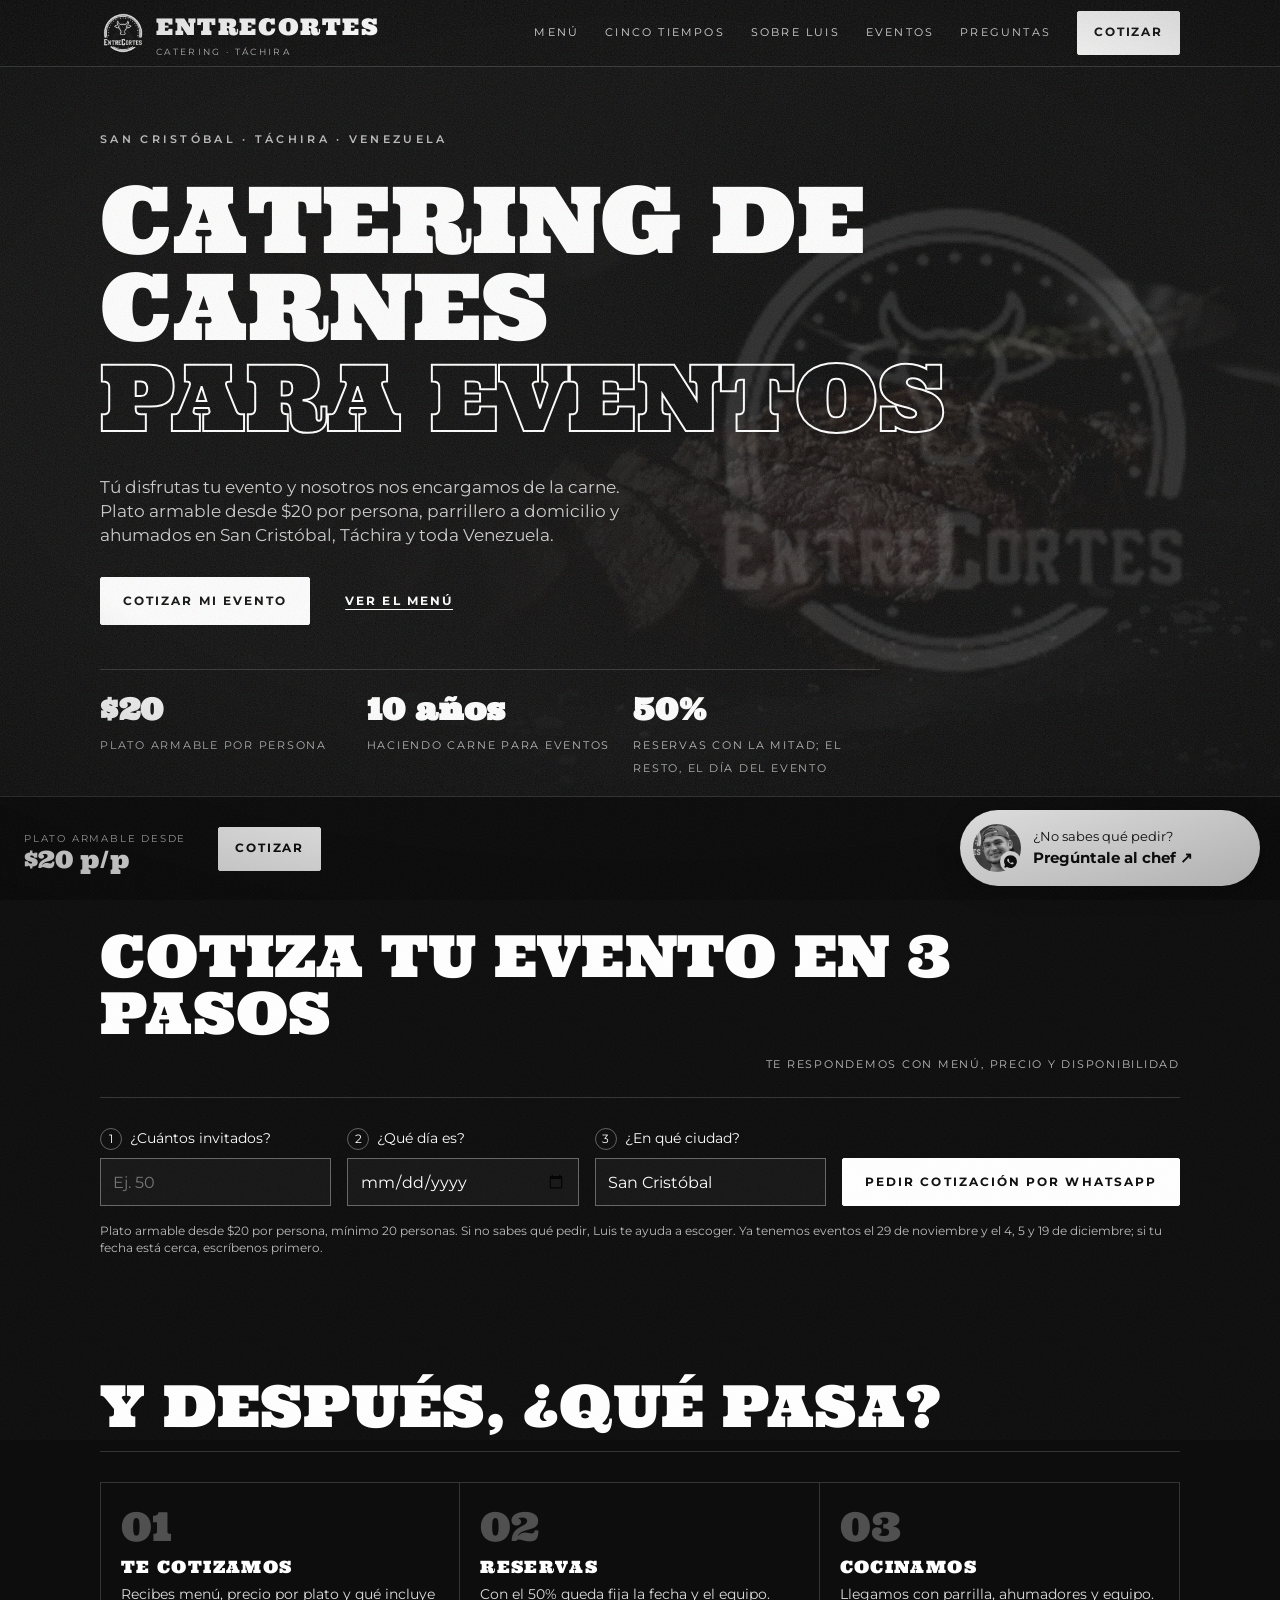
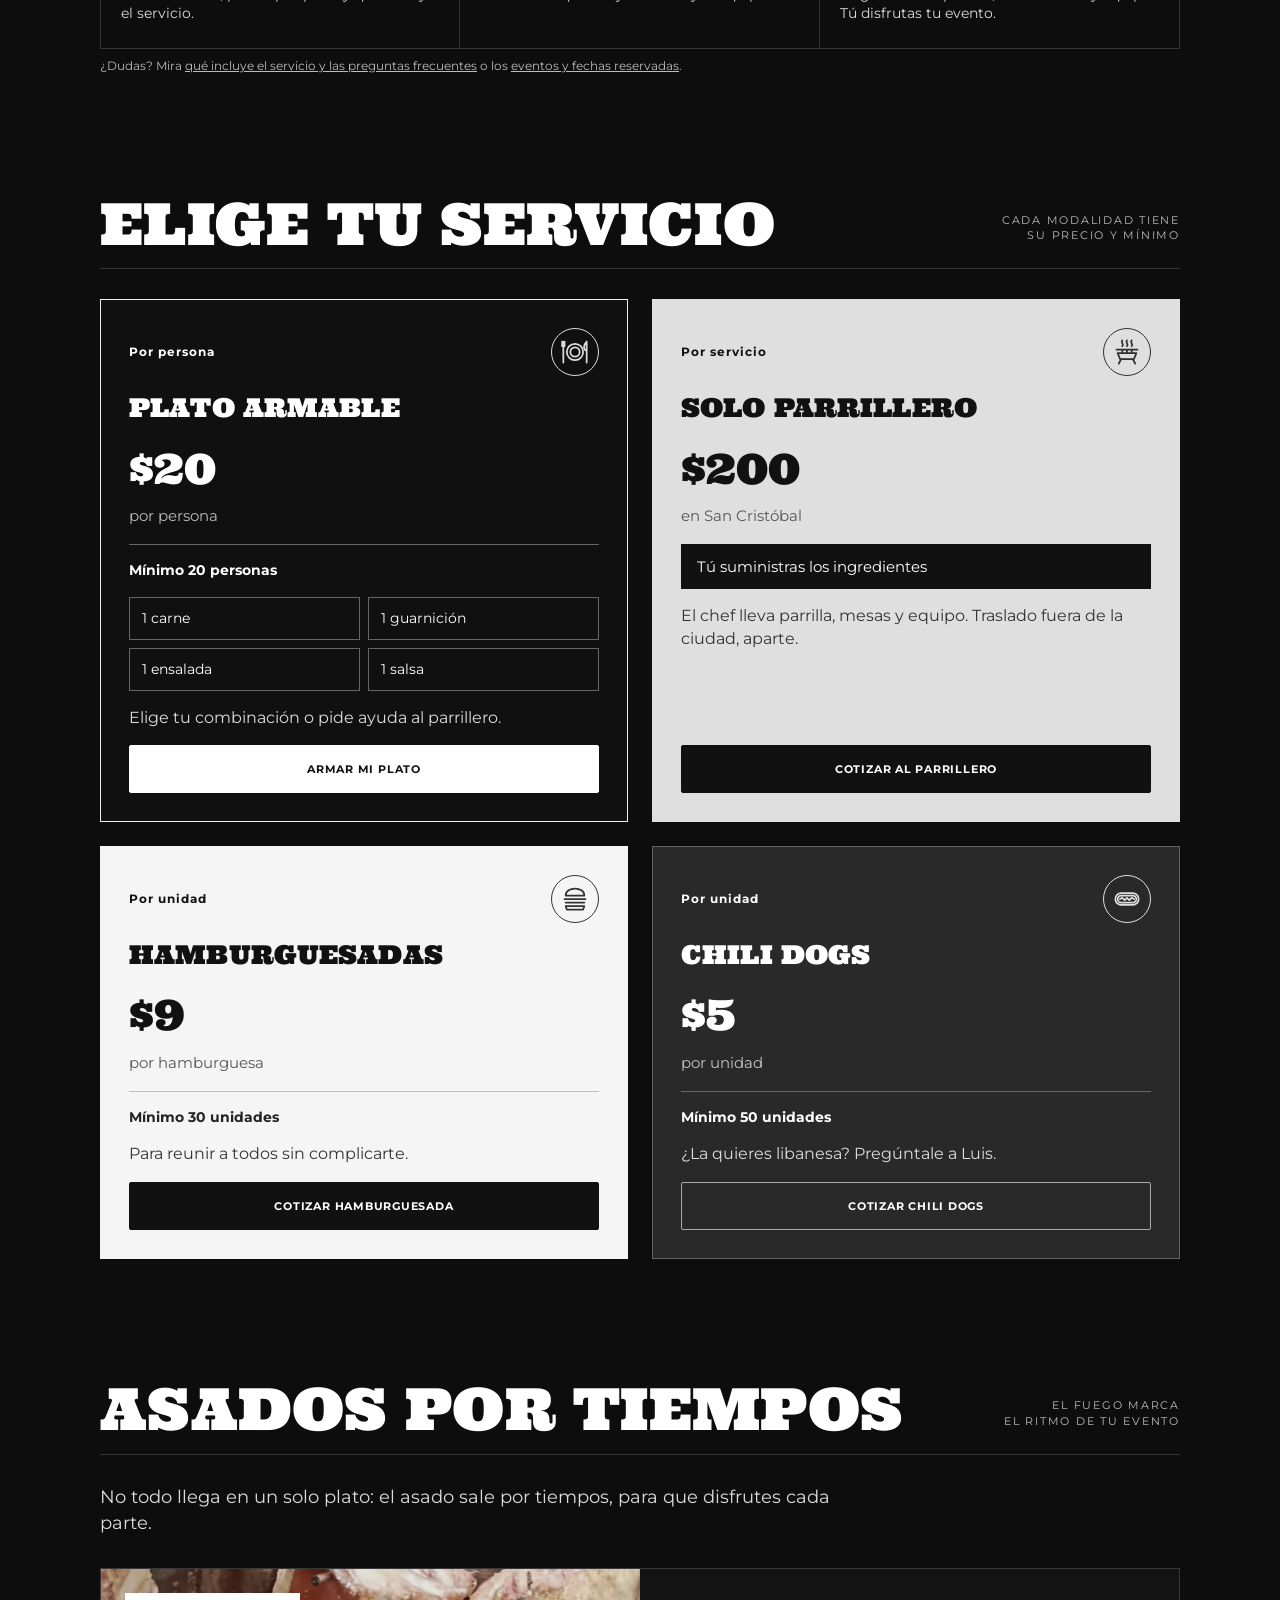
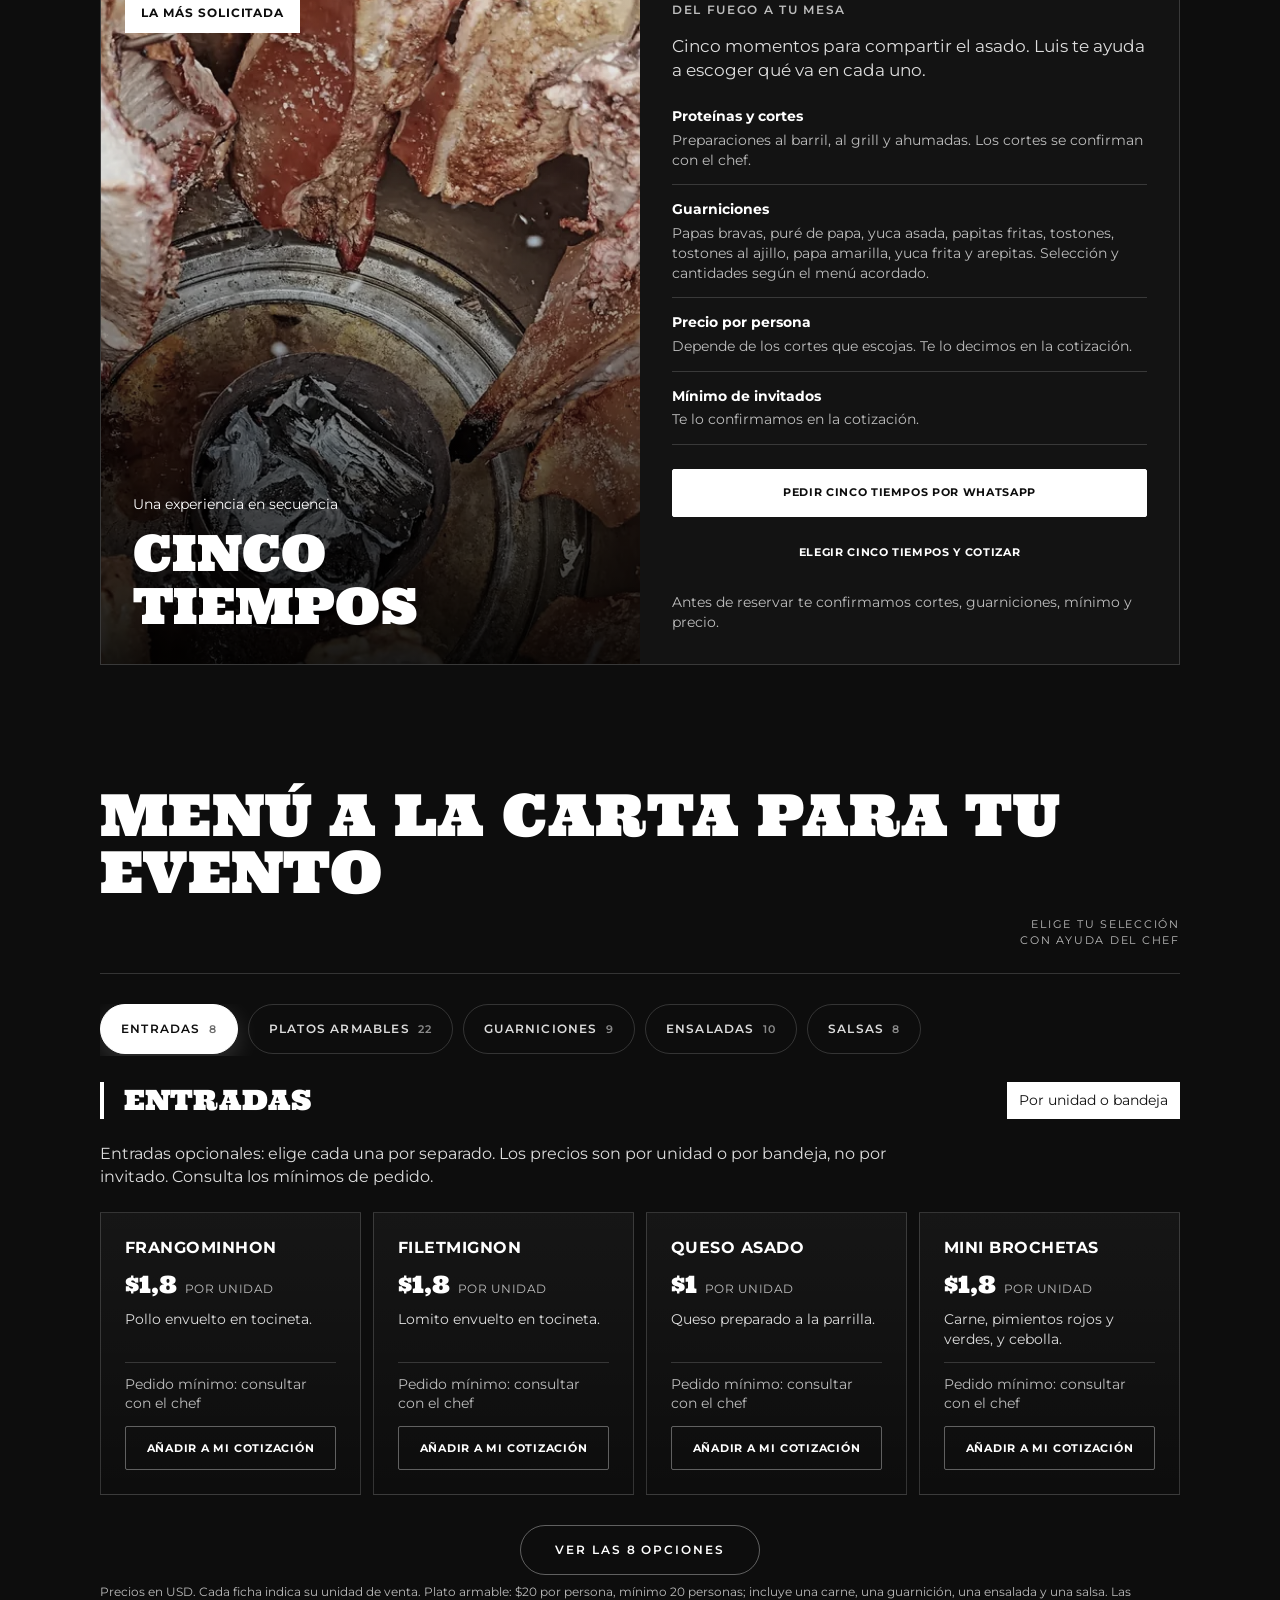
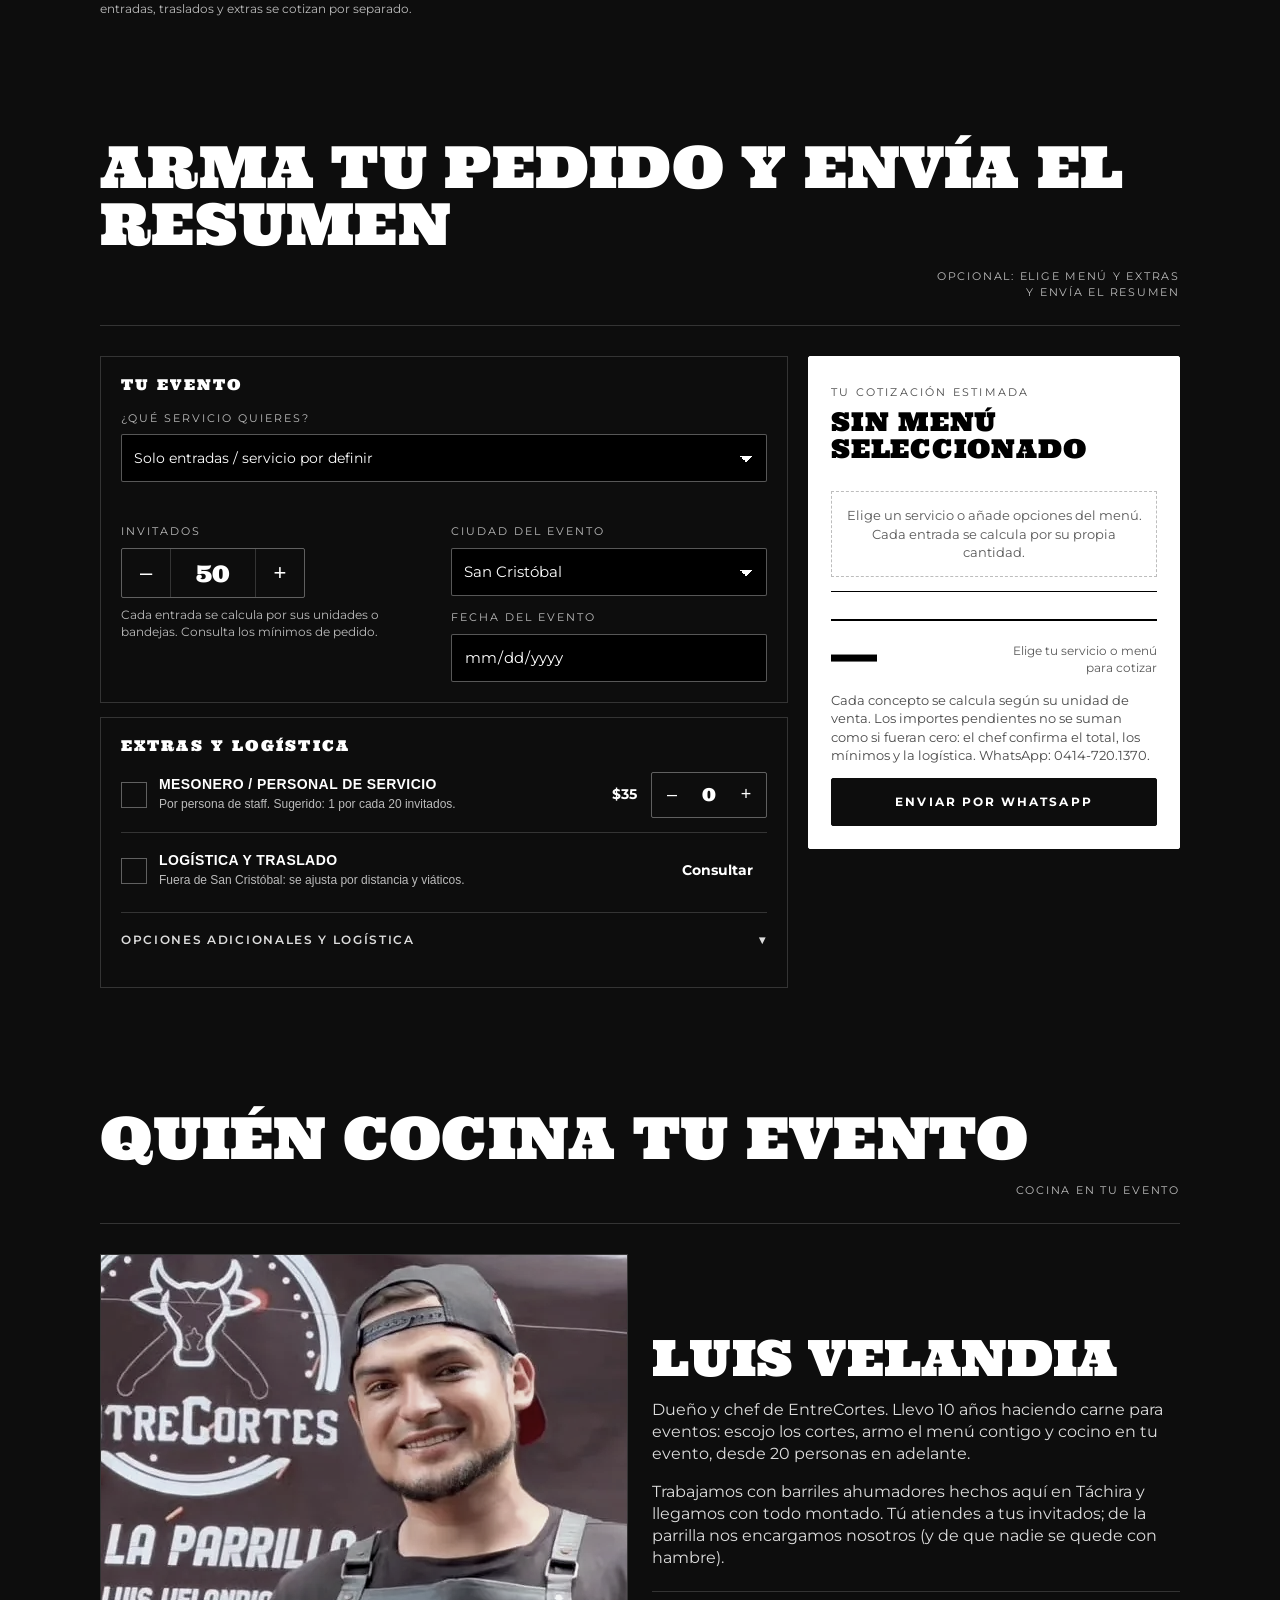
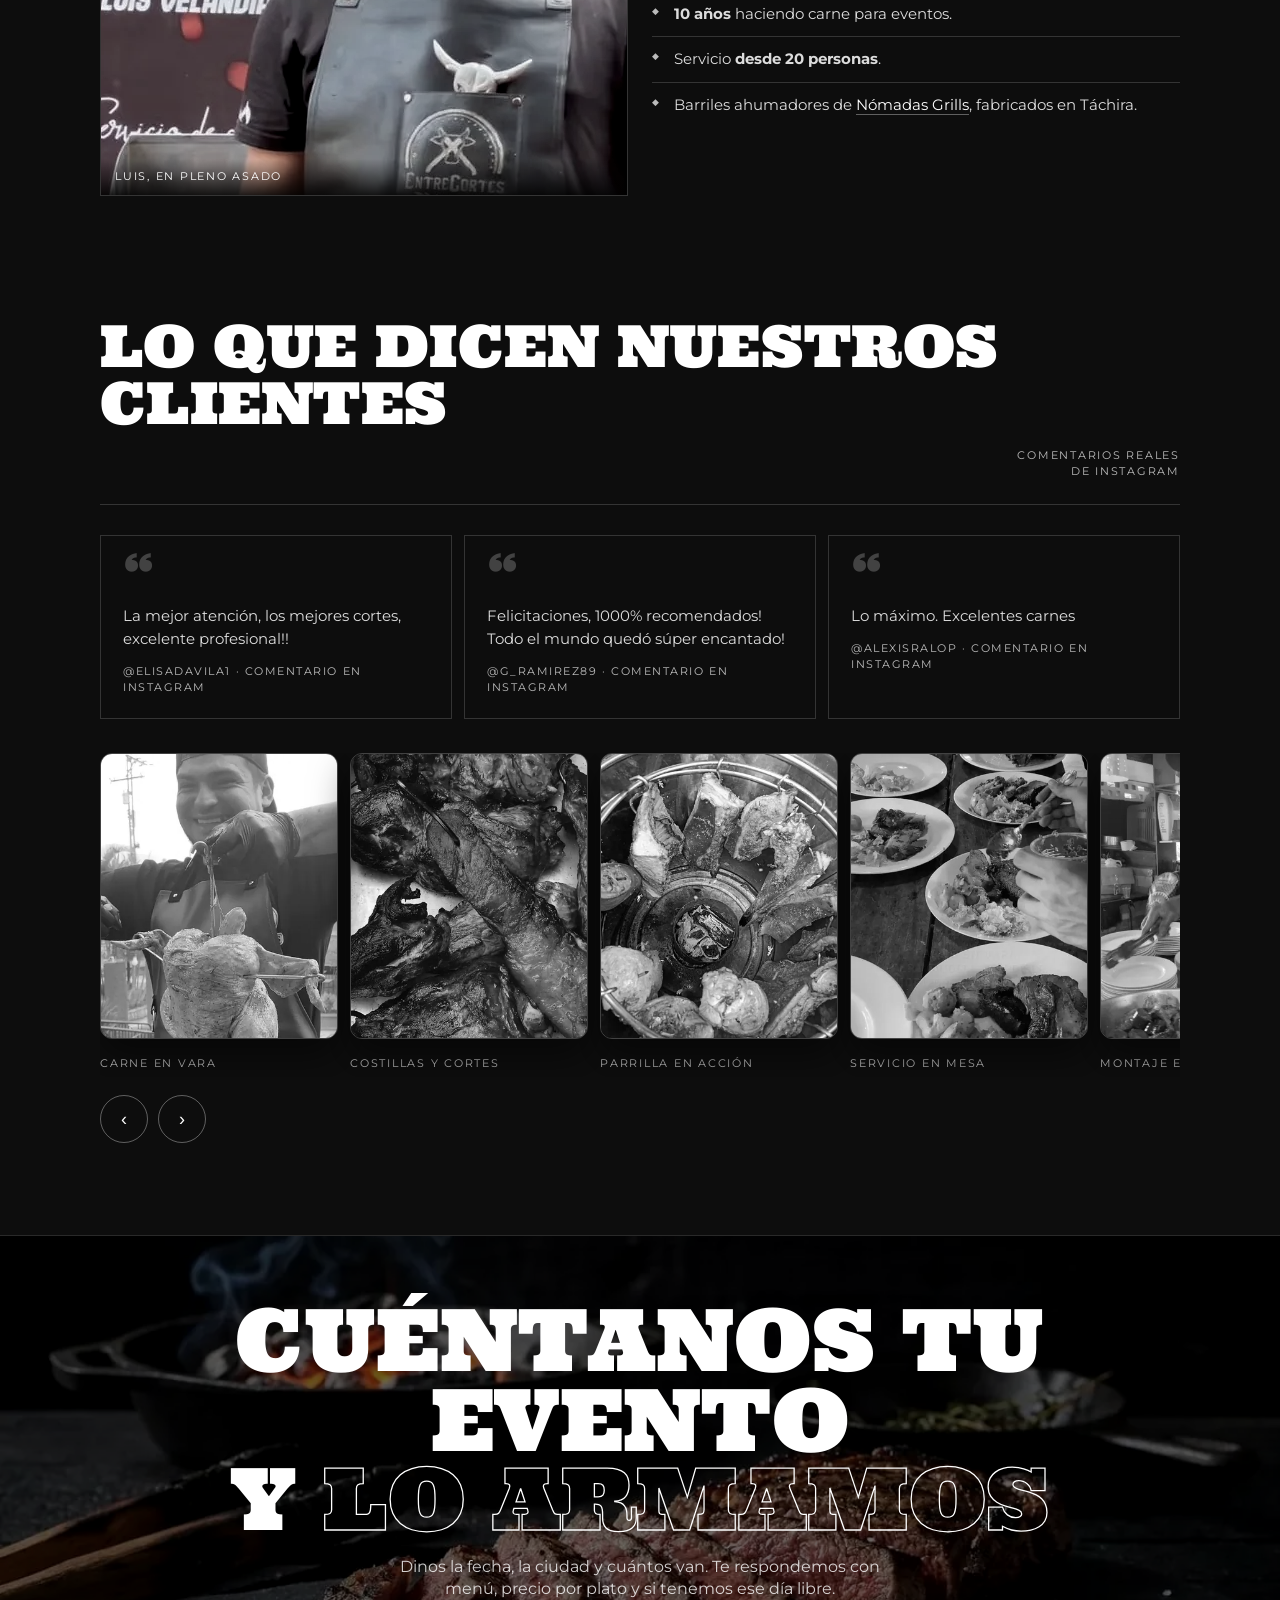
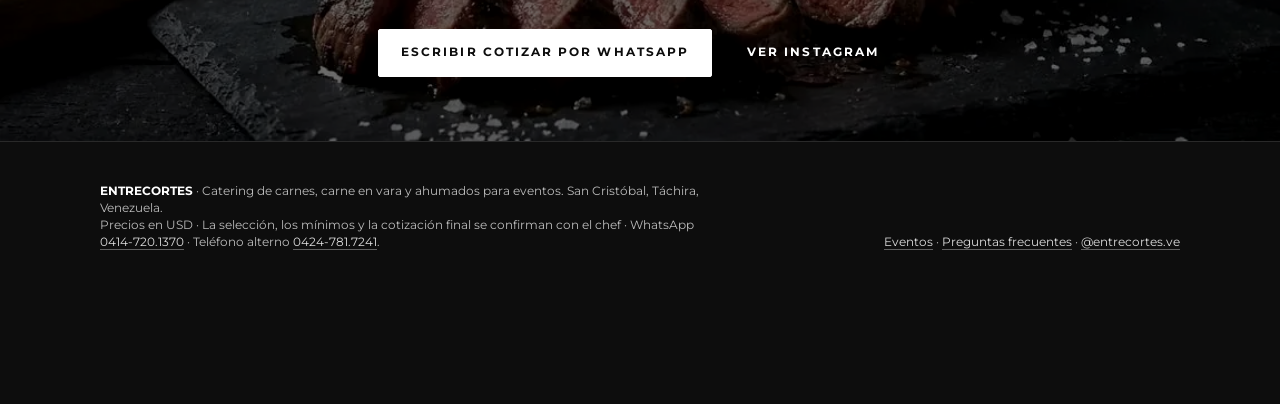
<file: index.html>
<!DOCTYPE html>
<html lang="es-VE">
<head>
<meta charset="utf-8">
<meta name="viewport" content="width=device-width, initial-scale=1">
<title>Catering y parrillero a domicilio en Táchira | EntreCortes — San Cristóbal</title>
<link rel="icon" type="image/png" href="[data-uri]">
<meta name="description" content="Catering de carnes y parrillero a domicilio en San Cristóbal, Táchira. Plato armable desde $20 por persona, ahumados y asados para eventos y empresas.">
<meta name="keywords" content="parrillero a domicilio Táchira, catering San Cristóbal, comida para eventos corporativos San Cristóbal, barriles ahumadores para fiestas, catering de carnes Venezuela, asado a domicilio Táchira, catering para eventos Táchira">
<meta name="robots" content="index,follow,max-image-preview:large">
<meta name="author" content="EntreCortes">
<meta name="publisher" content="EntreCortes">
<meta name="geo.region" content="VE-C">
<meta name="geo.placename" content="San Cristóbal, Táchira, Venezuela">
<meta name="theme-color" content="#0D0D0D">
<link rel="canonical" href="https://entrecortes-web.vercel.app/">
<meta property="og:type" content="website">
<meta property="og:site_name" content="EntreCortes">
<meta property="og:locale" content="es_VE">
<meta property="og:url" content="https://entrecortes-web.vercel.app/">
<meta property="og:title" content="Catering y parrillero a domicilio en Táchira | EntreCortes">
<meta property="og:description" content="Plato armable desde $20, parrillero a domicilio y ahumados en tu evento. San Cristóbal, Táchira y toda Venezuela.">
<meta property="og:image" content="https://entrecortes-web.vercel.app/og.jpg">
<meta property="og:image:width" content="1200">
<meta property="og:image:height" content="630">
<meta name="twitter:card" content="summary_large_image">
<meta name="twitter:title" content="Catering y parrillero a domicilio en Táchira | EntreCortes">
<meta name="twitter:description" content="Plato armable desde $20, parrillero a domicilio y ahumados en tu evento. San Cristóbal, Táchira.">
<meta name="twitter:image" content="https://entrecortes-web.vercel.app/og.jpg">
<script type="application/ld+json">
{"@context": "https://schema.org", "@type": "FoodEstablishment", "name": "EntreCortes", "alternateName": "EntreCortes Catering de Carnes", "description": "Catering de carnes y servicio de parrillero a domicilio para eventos sociales y corporativos en San Cristóbal, Táchira y Venezuela. Barriles ahumadores, carne en vara y montaje completo.", "url": "https://entrecortes-web.vercel.app/", "image": "https://entrecortes-web.vercel.app/og.jpg", "telephone": "+58-414-7201370", "priceRange": "$$", "servesCuisine": ["Carnes a la parrilla", "Ahumados", "Catering"], "currenciesAccepted": "USD, VES", "address": {"@type": "PostalAddress", "addressLocality": "San Cristóbal", "addressRegion": "Táchira", "addressCountry": "VE"}, "geo": {"@type": "GeoCoordinates", "latitude": 7.7669, "longitude": -72.225}, "areaServed": [{"@type": "City", "name": "San Cristóbal"}, {"@type": "City", "name": "Táriba"}, {"@type": "City", "name": "La Fría"}, {"@type": "City", "name": "San Antonio del Táchira"}, {"@type": "City", "name": "Rubio"}, {"@type": "City", "name": "Mérida"}, {"@type": "AdministrativeArea", "name": "Táchira"}, {"@type": "Country", "name": "Venezuela"}], "sameAs": ["https://www.instagram.com/entrecortes.ve/"], "makesOffer": [{"@type": "Offer", "itemOffered": {"@type": "Service", "name": "Catering para eventos sociales"}}, {"@type": "Offer", "itemOffered": {"@type": "Service", "name": "Comida para eventos corporativos"}}, {"@type": "Offer", "itemOffered": {"@type": "Service", "name": "Parrillero y barril ahumador en sitio"}}, {"@type": "Offer", "itemOffered": {"@type": "Service", "name": "Carne en vara y picadas"}}], "publisher": {"@type": "Organization", "name": "EntreCortes", "url": "https://entrecortes-web.vercel.app/"}}
</script>
<link rel="stylesheet" href="styles.css">
</head>
<body>
<div class="grain" aria-hidden="true"></div>
<div class="vig" aria-hidden="true"></div>
<div class="lb" id="lb" role="dialog" aria-label="Foto ampliada"><img alt=""><span></span></div>

<nav class="nav">
  <div class="nav-in">
    <a class="brand" href="#top"><img loading="lazy" decoding="async" src="img/logo.webp" width="300" height="300" alt="Logo de EntreCortes"><span>EntreCortes<small>Catering · Táchira</small></span></a>
    <div class="nav-links">
      <a href="#menu">Menú</a>
      <a href="#tiempos">Cinco tiempos</a>
      <a href="#chef">Sobre Luis</a>
      <a href="eventos.html">Eventos</a>
      <a href="preguntas.html">Preguntas</a>
    </div>
    <a class="btn btn--sm" href="#cotiza-rapido">Cotizar</a>
  </div>
</nav>

<header class="hero" id="top">
  <div class="hero-bg"><div class="hero-plx"><img class="kb" src="img/hero.webp" width="1150" height="627" alt="Parrillero de EntreCortes trabajando la carne al fuego" fetchpriority="high" decoding="async"></div></div>
  <div class="hero-in">
<img loading="lazy" decoding="async" class="hero-seal" src="img/logo.webp" width="300" height="300" alt="" aria-hidden="true">
    <p class="eyebrow">San Cristóbal · Táchira · Venezuela</p>
    <h1 class="h1m"><span class="ln"><i>Catering de carnes</i></span><span class="ln"><i><em>para eventos</em></i></span></h1>
    <p class="lede">Tú disfrutas tu evento y nosotros nos encargamos de la carne. Plato armable desde $20 por persona, parrillero a domicilio y ahumados en San Cristóbal, Táchira y toda Venezuela.</p>
    <div class="hero-cta">
      <a class="btn" href="#cotiza-rapido"><span class="sh" aria-hidden="true"></span>Cotizar mi evento</a>
      <a class="btn btn--ghost" href="#menu">Ver el menú</a>
    </div>
    <div class="hero-stats">
      <div><strong data-pre="$" data-to="20">$20</strong><span>Plato armable por persona</span></div>
      <div><strong>10 años</strong><span>Haciendo carne para eventos</span></div>
      <div><strong>50%</strong><span>Reservas con la mitad; el resto, el día del evento</span></div>
    </div>
  </div>
</header>

<div class="marquee" aria-hidden="true">
  <div class="marquee-in" id="marquee"></div>
</div>

<main>
  <section class="section quick" id="cotiza-rapido" style="padding-top:36px">
    <div class="sec-head"><h2>Cotiza tu evento en 3 pasos</h2><span class="note">Te respondemos con menú, precio y disponibilidad</span></div>
    <div class="quick-grid">
      <div class="qf"><label for="q-guests"><span class="qn">1</span>¿Cuántos invitados?</label><input id="q-guests" type="number" inputmode="numeric" min="1" max="4000" placeholder="Ej. 50"></div>
      <div class="qf"><label for="q-date"><span class="qn">2</span>¿Qué día es?</label><input id="q-date" type="date"></div>
      <div class="qf"><label for="q-city"><span class="qn">3</span>¿En qué ciudad?</label><select id="q-city"><option>San Cristóbal</option><option>Táriba</option><option>La Fría</option><option>San Antonio del Táchira</option><option>Rubio</option><option>Mérida</option><option>Cúcuta / frontera</option><option>Otra ciudad de Venezuela</option></select></div>
      <a class="btn" id="q-wa" href="https://wa.me/584147201370" target="_blank" rel="noopener noreferrer">Pedir cotización por WhatsApp</a>
    </div>
    <p class="hint">Plato armable desde $20 por persona, mínimo 20 personas. Si no sabes qué pedir, Luis te ayuda a escoger. Ya tenemos eventos el 29 de noviembre y el 4, 5 y 19 de diciembre; si tu fecha está cerca, escríbenos primero.</p>
  </section>

  <section class="section" style="padding-top:30px">
    <div class="sec-head">
      <h2>Y después, ¿qué pasa?</h2>
    </div>
    <div class="steps">
      <div class="step"><span class="num">01</span><h3>Te cotizamos</h3><p>Recibes menú, precio por plato y qué incluye el servicio.</p></div>
      <div class="step"><span class="num">02</span><h3>Reservas</h3><p>Con el 50% queda fija la fecha y el equipo.</p></div>
      <div class="step"><span class="num">03</span><h3>Cocinamos</h3><p>Llegamos con parrilla, ahumadores y equipo. Tú disfrutas tu evento.</p></div>
    </div>
      <p class="hint">¿Dudas? Mira <a href="preguntas.html">qué incluye el servicio y las preguntas frecuentes</a> o los <a href="eventos.html">eventos y fechas reservadas</a>.</p>
  </section>

  <section class="section" id="servicios" style="padding-top:30px">
    <div class="sec-head">
      <h2>Elige tu servicio</h2>
      <span class="note">Cada modalidad tiene<br>su precio y mínimo</span>
    </div>
    <div class="modalities" aria-label="Modalidades de servicio">
      <article class="mod-card mod-card--armable" data-service="armable"><div class="mod-top"><span class="kicker">Por persona</span><span class="mod-icon" aria-hidden="true"><svg viewBox="0 0 24 24" fill="none" stroke="currentColor" stroke-width="1.5" stroke-linecap="round" stroke-linejoin="round"><circle cx="12" cy="12" r="7"/><circle cx="12" cy="12" r="4"/><path d="M2 3v7m-1-7v4m2-4v4M2 10v11M22 3v18m0-18c-3 3-3 7 0 8"/></svg></span></div><h3>Plato armable</h3><p class="mod-price">$20 <span>por persona</span></p><p class="mod-min">Mínimo 20 personas</p><div class="mod-includes" aria-label="Incluido en el plato"><span>1 carne</span><span>1 guarnición</span><span>1 ensalada</span><span>1 salsa</span></div><p>Elige tu combinación o pide ayuda al parrillero.</p><button class="item-add" data-mode="armable">Armar mi plato</button></article>
      <article class="mod-card mod-card--silver" data-service="parrillero"><div class="mod-top"><span class="kicker">Por servicio</span><span class="mod-icon" aria-hidden="true"><svg viewBox="0 0 24 24" fill="none" stroke="currentColor" stroke-width="1.5" stroke-linecap="round" stroke-linejoin="round"><path d="M3 10h18M4 13h16l-2 5H6l-2-5ZM7 18l-2 4m12-4 2 4M8 10v3m4-3v3m4-3v3M8 2c-2 2 2 3 0 5m4-5c-2 2 2 3 0 5m4-5c-2 2 2 3 0 5"/></svg></span></div><h3>Solo parrillero</h3><p class="mod-price">$200 <span>en San Cristóbal</span></p><p class="mod-callout">Tú suministras los ingredientes</p><p>El chef lleva parrilla, mesas y equipo. Traslado fuera de la ciudad, aparte.</p><button class="item-add" data-mode="parrillero">Cotizar al parrillero</button></article>
      <article class="mod-card mod-card--light" data-service="hamburguesas"><div class="mod-top"><span class="kicker">Por unidad</span><span class="mod-icon" aria-hidden="true"><svg viewBox="0 0 24 24" fill="none" stroke="currentColor" stroke-width="1.5" stroke-linecap="round" stroke-linejoin="round"><path d="M4 9c0-8 16-8 16 0H4Z"/><path d="M3 12h18M4 15h16M4 18h16l-1 3H5l-1-3Z"/></svg></span></div><h3>Hamburguesadas</h3><p class="mod-price">$9 <span>por hamburguesa</span></p><p class="mod-min">Mínimo 30 unidades</p><p>Para reunir a todos sin complicarte.</p><button class="item-add" data-mode="hamburguesas">Cotizar hamburguesada</button></article>
      <article class="mod-card mod-card--charcoal" data-service="chili"><div class="mod-top"><span class="kicker">Por unidad</span><span class="mod-icon" aria-hidden="true"><svg viewBox="0 0 24 24" fill="none" stroke="currentColor" stroke-width="1.5" stroke-linecap="round" stroke-linejoin="round"><rect x="2" y="7" width="20" height="10" rx="5"/><rect x="4" y="9" width="16" height="6" rx="3"/><path d="m6 12 2-1 2 2 2-2 2 2 2-2 2 1"/></svg></span></div><h3>Chili dogs</h3><p class="mod-price">$5 <span>por unidad</span></p><p class="mod-min">Mínimo 50 unidades</p><p>¿La quieres libanesa? Pregúntale a Luis.</p><button class="item-add" data-mode="chili">Cotizar chili dogs</button></article>
    </div>

  </section>

  <section class="section" id="tiempos" style="padding-top:30px">
    <span id="paquetes" class="legacy-anchor" aria-hidden="true"></span>
    <div class="sec-head"><h2>Asados por tiempos</h2><span class="note">El fuego marca<br>el ritmo de tu evento</span></div>
    <p class="time-intro">No todo llega en un solo plato: el asado sale por tiempos, para que disfrutes cada parte.</p>
    <article class="time-feature">
      <div class="time-visual"><img src="img/svc3.webp" srcset="img/svc3-480.webp 480w, img/svc3.webp 900w" sizes="(max-width:880px) 100vw, 560px" width="900" height="675" alt="Carnes de EntreCortes preparadas al fuego" loading="lazy"><span class="time-badge">La más solicitada</span><div class="time-caption"><span>Una experiencia en secuencia</span><h3>Cinco tiempos</h3></div></div>
      <div class="time-detail"><p class="eyebrow">Del fuego a tu mesa</p><p class="time-lede">Cinco momentos para compartir el asado. Luis te ayuda a escoger qué va en cada uno.</p>
        <dl class="time-specs"><div><dt>Proteínas y cortes</dt><dd>Preparaciones al barril, al grill y ahumadas. Los cortes se confirman con el chef.</dd></div><div><dt>Guarniciones</dt><dd>Papas bravas, puré de papa, yuca asada, papitas fritas, tostones, tostones al ajillo, papa amarilla, yuca frita y arepitas. Selección y cantidades según el menú acordado.</dd></div><div><dt>Precio por persona</dt><dd>Depende de los cortes que escojas. Te lo decimos en la cotización.</dd></div><div><dt>Mínimo de invitados</dt><dd>Te lo confirmamos en la cotización.</dd></div></dl>
        <a class="btn" id="t-wa" href="https://wa.me/584147201370?text=Hola%20Luis%2C%20quiero%20cotizar%20el%20asado%20de%20cinco%20tiempos.%20Mi%20evento%20es%20el%20__%20en%20__%20para%20__%20invitados." target="_blank" rel="noopener noreferrer">Pedir cinco tiempos por WhatsApp</a><button class="btn btn--ghost" id="choose-tiempos" type="button" data-mode="tiempos">Elegir cinco tiempos y cotizar</button><p class="hint">Antes de reservar te confirmamos cortes, guarniciones, mínimo y precio.</p>
      </div>
    </article>
  </section>

  <section class="section" id="menu" style="padding-top:30px">
    <div class="sec-head">
      <h2>Menú a la carta para tu evento</h2>
      <span class="note">Elige tu selección<br>con ayuda del chef</span>
    </div>
    <div class="tabs" role="tablist" aria-label="Categorías del menú" id="tabs"></div>
    <div class="category-head"><h3 id="category-title">Entradas</h3><span id="category-unit">Por unidad o bandeja</span></div>
    <p class="entry-note" id="entry-note">Entradas opcionales: elige cada una por separado. Los precios son por unidad o por bandeja, no por invitado. Consulta los mínimos de pedido.</p>
    <p class="entry-note" id="armable-note" hidden>Plato armable · $20 por persona · mínimo 20 personas. Incluye una carne, una guarnición, una ensalada y una salsa. El precio se cobra una sola vez por plato.</p>
    <div class="protein-builder" id="protein-builder" hidden><p>Arma tu plato por $20 por persona: elige una carne, una guarnición, una ensalada y una salsa. Preparaciones al barril, al grill y ahumadas, según la selección acordada con el chef.</p><div class="protein-filters" id="protein-filters" role="group" aria-label="Tipos de proteína"></div><p class="hint">Elige una opción en cada categoría. Mínimo 20 personas. Si no sabes qué elegir, pregúntale al parrillero.</p></div>
    <div class="menu-grid" id="menu-grid"></div>
    <button type="button" class="menu-more" id="menu-more"></button>
    <p class="hint">Precios en USD. Cada ficha indica su unidad de venta. Plato armable: $20 por persona, mínimo 20 personas; incluye una carne, una guarnición, una ensalada y una salsa. Las entradas, traslados y extras se cotizan por separado.</p>
  </section>

  <section class="section" id="cotizador" style="padding-top:30px">
    <div class="sec-head">
      <h2>Arma tu pedido y envía el resumen</h2>
      <span class="note">Opcional: elige menú y extras<br>y envía el resumen</span>
    </div>
    <div class="calc">
      <div>
        <div class="panel">
          <h3>Tu evento</h3>
          <div class="field mode-field"><label for="service-mode">¿Qué servicio quieres?</label><select id="service-mode"><option value="carta">Solo entradas / servicio por definir</option><option value="armable">Plato armable · $20 por persona · mínimo 20</option><option value="tiempos">Asado de cinco tiempos</option><option value="hamburguesas">Hamburguesada · mínimo 30 unidades</option><option value="chili">Chili dogs · mínimo 50 unidades</option><option value="parrillero">Solo parrillero · $200 en San Cristóbal</option></select></div>
          <div class="row2">
            <div class="field">
              <span class="lab" id="lab-guests">Invitados</span>
              <div class="stepper">
                <button type="button" id="g-minus" aria-label="Quitar invitados">–</button>
                <input id="guests" type="number" inputmode="numeric" value="50" min="20" max="4000" aria-labelledby="lab-guests">
                <button type="button" id="g-plus" aria-label="Añadir invitados">+</button>
              </div>
              <p class="hint" id="guest-hint">Servicio por plato: mínimo 20 personas. Las entradas se piden por separado.</p>
            </div>
            <div class="field">
              <label for="city">Ciudad del evento</label>
              <select id="city">
                <option>San Cristóbal</option>
                <option>Táriba</option>
                <option>La Fría</option>
                <option>San Antonio del Táchira</option>
                <option>Rubio</option>
                <option>Mérida</option>
                <option>Cúcuta / frontera</option>
                <option>Otra ciudad de Venezuela</option>
              </select>
              <div class="field" style="margin-top:14px">
                <label for="date">Fecha del evento</label>
                <input id="date" type="date">
              </div>
            </div>
          </div>
        </div>

        <div class="panel">
          <h3>Extras y logística</h3>
          <div id="extras"></div>
          <div class="xadv" id="xadv">
            <button type="button" class="xadv-toggle" id="xadv-btn" aria-expanded="false" aria-controls="xadv-body">
              <span>Opciones adicionales y logística<span class="xadv-count" id="xadv-count">0</span></span>
              <span class="arw" aria-hidden="true">▾</span>
            </button>
            <div class="xadv-body" id="xadv-body"></div>
          </div>
        </div>

      </div>

      <aside class="summary" aria-live="polite">
        <span class="lab">Tu cotización estimada</span>
        <h3 id="sum-title">Sin menú seleccionado</h3>
        <div class="sum-scroll">
          <div id="sum-lines"></div>
        </div>
        <div class="sum-key" id="sum-key"></div>
        <div class="sum-total">
          <span class="big" id="sum-total">$0</span>
          <span class="per" id="sum-per">Elige tu menú<br>para ver el estimado</span>
        </div>
        <p class="note">Cada concepto se calcula según su unidad de venta. Los importes pendientes no se suman como si fueran cero: el chef confirma el total, los mínimos y la logística. WhatsApp: 0414-720.1370.</p>
        <a class="btn btn--ink" id="wa" href="#">Enviar por WhatsApp</a>
      </aside>
    </div>
  </section>


  <section class="section" id="chef" style="padding-top:30px">
    <div class="sec-head">
      <h2>Quién cocina tu evento</h2>
      <span class="note">Cocina en tu evento</span>
    </div>
    <div class="chef">
      <figure>
        <img loading="lazy" decoding="async" src="img/chef.webp" srcset="img/chef-480.webp 480w, img/chef.webp 720w" sizes="(max-width:900px) 100vw, 560px" width="720" height="540" alt="Luis Velandia, chef de EntreCortes, cocinando en un evento">
        <figcaption>Luis, en pleno asado</figcaption>
      </figure>
      <div>
        <h3>Luis Velandia</h3>
        <p>Dueño y chef de EntreCortes. Llevo 10 años haciendo carne para eventos: escojo los cortes, armo el menú contigo y cocino en tu evento, desde 20 personas en adelante.</p>
        <p>Trabajamos con barriles ahumadores hechos aquí en Táchira y llegamos con todo montado. Tú atiendes a tus invitados; de la parrilla nos encargamos nosotros (y de que nadie se quede con hambre).</p>
        <ul>
          <li><b>10 años</b> haciendo carne para eventos.</li>
          <li>Servicio <b>desde 20 personas</b>.</li>
          <li>Barriles ahumadores de <a href="https://www.instagram.com/ahumadores.nomadas/" target="_blank" rel="noopener">Nómadas Grills</a>, fabricados en Táchira.</li>
        </ul>
      </div>
    </div>
  </section>

  <section class="section" id="testimonios" style="padding-top:30px">
    <div class="sec-head">
      <h2>Lo que dicen nuestros clientes</h2>
      <span class="note">Comentarios reales<br>de Instagram</span>
    </div>
    <div class="quotes">
      <figure class="quote">
        <span class="qmark">“</span>
        <blockquote>La mejor atención, los mejores cortes, excelente profesional!!</blockquote>
        <figcaption>@elisadavila1 · Comentario en Instagram</figcaption>
      </figure>
      <figure class="quote">
        <span class="qmark">“</span>
        <blockquote>Felicitaciones, 1000% recomendados! Todo el mundo quedó súper encantado!</blockquote>
        <figcaption>@g_ramirez89 · Comentario en Instagram</figcaption>
      </figure>
      <figure class="quote">
        <span class="qmark">“</span>
        <blockquote>Lo máximo. Excelentes carnes</blockquote>
        <figcaption>@alexisralop · Comentario en Instagram</figcaption>
      </figure>
    </div>

    <div class="trust-gal">
      <div class="strip" id="tstrip">
        <figure><img src="img/gal1.webp" srcset="img/gal1-380.webp 380w, img/gal1.webp 700w" sizes="238px" width="700" height="840" loading="lazy" decoding="async" alt="Parrillero con pollo asado a la vara"><figcaption>Carne en vara</figcaption></figure>
        <figure><img src="img/gal2.webp" srcset="img/gal2-380.webp 380w, img/gal2.webp 700w" sizes="238px" width="700" height="840" loading="lazy" decoding="async" alt="Carnes ahumadas listas para servir"><figcaption>Costillas y cortes</figcaption></figure>
        <figure><img src="img/gal3.webp" srcset="img/gal3-380.webp 380w, img/gal3.webp 700w" sizes="238px" width="700" height="840" loading="lazy" decoding="async" alt="Barril ahumador en plena faena"><figcaption>Parrilla en acción</figcaption></figure>
        <figure><img src="img/gal4.webp" srcset="img/gal4-380.webp 380w, img/gal4.webp 700w" sizes="238px" width="700" height="840" loading="lazy" decoding="async" alt="Mesa servida durante un evento"><figcaption>Servicio en mesa</figcaption></figure>
        <figure><img src="img/gal5.webp" srcset="img/gal5-380.webp 380w, img/gal5.webp 700w" sizes="238px" width="700" height="840" loading="lazy" decoding="async" alt="Montaje y servicio del equipo en el evento"><figcaption>Montaje en sitio</figcaption></figure>
      </div>
      <div class="tg-nav">
        <button type="button" id="tg-prev" aria-label="Fotos anteriores">‹</button>
        <button type="button" id="tg-next" aria-label="Fotos siguientes">›</button>
      </div>
    </div>
  </section>

</main>

<section class="band">
  <div class="band-bg" aria-hidden="true"></div>
  <div class="band-in">
    <h2>Cuéntanos tu evento<br>y <span class="hollow">lo armamos</span></h2>
    <p>Dinos la fecha, la ciudad y cuántos van. Te respondemos con menú, precio por plato y si tenemos ese día libre.</p>
    <div class="row">
      <a class="btn" id="wa2" href="#"><span class="sh" aria-hidden="true"></span>Escribir COTIZAR por WhatsApp</a>
      <a class="btn btn--ghost" href="https://www.instagram.com/entrecortes.ve/" target="_blank" rel="noopener">Ver Instagram</a>
    </div>
  </div>
</section>

<footer>
  <p><strong style="color:#fff">ENTRECORTES</strong> · Catering de carnes, carne en vara y ahumados para eventos. San Cristóbal, Táchira, Venezuela.<br>
  Precios en USD · La selección, los mínimos y la cotización final se confirman con el chef · WhatsApp <a href="https://wa.me/584147201370" target="_blank" rel="noopener">0414-720.1370</a> · Teléfono alterno <a href="tel:+584247817241">0424-781.7241</a>.</p>
  <p><a href="eventos.html">Eventos</a> · <a href="preguntas.html">Preguntas frecuentes</a> · <a href="https://www.instagram.com/entrecortes.ve/" target="_blank" rel="noopener">@entrecortes.ve</a></p>
</footer>

<div class="mbar">
  <div>
    <span class="m-lab">Estimado</span>
    <div class="m-tot" id="m-total">$0</div>
  </div>
  <a class="btn btn--sm" id="wa3" href="#">Cotizar</a>
</div>

<script>
var WHATSAPP = "584147201370";   // WhatsApp indicado por el cliente

var MENU = {
  entradas: [
  {
    "id": "frangominhon",
    "name": "Frangominhon",
    "desc": "Pollo envuelto en tocineta.",
    "price": 1.8,
    "unit": "unidad",
    "min": null
  },
  {
    "id": "filetmignon",
    "name": "Filetmignon",
    "desc": "Lomito envuelto en tocineta.",
    "price": 1.8,
    "unit": "unidad",
    "min": null
  },
  {
    "id": "queso",
    "name": "Queso asado",
    "desc": "Queso preparado a la parrilla.",
    "price": 1,
    "unit": "unidad",
    "min": null
  },
  {
    "id": "brochetas",
    "name": "Mini brochetas",
    "desc": "Carne, pimientos rojos y verdes, y cebolla.",
    "price": 1.8,
    "unit": "unidad",
    "min": null
  },
  {
    "id": "porkbelly",
    "name": "Pork belly",
    "desc": "Bocado de panceta. Consulta el acompañamiento con el chef.",
    "price": 1.5,
    "unit": "unidad",
    "min": null
  },
  {
    "id": "hojaldrados",
    "name": "Tequeños hojaldrados",
    "desc": "Tequeños hojaldrados por bandeja de 50 unidades.",
    "price": 28,
    "unit": "bandeja de 50",
    "batch": 50,
    "min": 1
  },
  {
    "id": "morcilla",
    "name": "Morcilla",
    "desc": "Pedido por bandeja de 50 unidades.",
    "price": 28,
    "unit": "bandeja de 50",
    "batch": 50,
    "min": 1
  },
  {
    "id": "toston",
    "name": "Tostón con nata y queso",
    "desc": "Tostón servido con nata y queso.",
    "price": 1,
    "unit": "unidad",
    "min": null
  }
],
  platos: [
  {
    "id": "solomo",
    "name": "Solomo",
    "desc": "Corte y preparación a acordar con el chef.",
    "price": null,
    "per": {},
    "proteinGroup": "res"
  },
  {
    "id": "puntalomito",
    "name": "Punta de lomito",
    "desc": "Corte y preparación a acordar con el chef.",
    "price": null,
    "per": {},
    "proteinGroup": "res"
  },
  {
    "id": "polloderes",
    "name": "Pollo de res",
    "desc": "Corte y preparación a acordar con el chef.",
    "price": null,
    "per": {},
    "proteinGroup": "res"
  },
  {
    "id": "ganso",
    "name": "Ganso",
    "desc": "Corte y preparación a acordar con el chef.",
    "price": null,
    "per": {},
    "proteinGroup": "res"
  },
  {
    "id": "entrana",
    "name": "Entraña",
    "desc": "Corte y preparación a acordar con el chef.",
    "price": null,
    "per": {},
    "proteinGroup": "res"
  },
  {
    "id": "asadotira",
    "name": "Asado de tira",
    "desc": "Corte y preparación a acordar con el chef.",
    "price": null,
    "per": {},
    "proteinGroup": "res"
  },
  {
    "id": "vacio",
    "name": "Vacío",
    "desc": "Corte y preparación a acordar con el chef.",
    "price": null,
    "per": {},
    "proteinGroup": "res"
  },
  {
    "id": "bondiola",
    "name": "Bondiola",
    "desc": "Corte y preparación a acordar con el chef.",
    "price": null,
    "per": {},
    "proteinGroup": "cerdo"
  },
  {
    "id": "porkbellyplato",
    "name": "Pork belly",
    "desc": "Corte y preparación a acordar con el chef.",
    "price": null,
    "per": {},
    "proteinGroup": "cerdo"
  },
  {
    "id": "costillasahumadas",
    "name": "Costillas ahumadas",
    "desc": "Corte y preparación a acordar con el chef.",
    "price": null,
    "per": {},
    "proteinGroup": "cerdo"
  },
  {
    "id": "cerdoentero",
    "name": "Cerdo entero",
    "desc": "Corte y preparación a acordar con el chef.",
    "price": null,
    "per": {},
    "proteinGroup": "cerdo"
  },
  {
    "id": "lomocerdo",
    "name": "Lomo de cerdo",
    "desc": "Corte y preparación a acordar con el chef.",
    "price": null,
    "per": {},
    "proteinGroup": "cerdo"
  },
  {
    "id": "cochinillosegoviano",
    "name": "Cochinillo segoviano",
    "desc": "Cochinillo pequeño. Consulta la presentación y el servicio con el chef.",
    "price": null,
    "per": {},
    "proteinGroup": "cerdo"
  },
  {
    "id": "churrascopollo",
    "name": "Churrasco de pollo",
    "desc": "Preparación y porción a acordar con el chef.",
    "price": null,
    "per": {},
    "proteinGroup": "pollo"
  },
  {
    "id": "pechugaahumada",
    "name": "Pechuga ahumada",
    "desc": "Preparación y porción a acordar con el chef.",
    "price": null,
    "per": {},
    "proteinGroup": "pollo"
  },
  {
    "id": "alitas",
    "name": "Alitas",
    "desc": "Preparación y porción a acordar con el chef.",
    "price": null,
    "per": {},
    "proteinGroup": "pollo"
  },
  {
    "id": "polloenterobrasa",
    "name": "Pollo entero a la brasa",
    "desc": "Preparación y porción a acordar con el chef.",
    "price": null,
    "per": {},
    "proteinGroup": "pollo"
  },
  {
    "id": "polloenterorelleno",
    "name": "Pollo entero relleno",
    "desc": "Relleno a acordar con el chef.",
    "price": null,
    "per": {},
    "proteinGroup": "pollo"
  },
  {
    "id": "supremarellena",
    "name": "Suprema rellena",
    "desc": "Relleno a acordar con el chef.",
    "price": null,
    "per": {},
    "proteinGroup": "pollo"
  },
  {
    "id": "chorizoparrillero",
    "name": "Chorizo parrillero",
    "desc": "Selección de embutidos para tu asado.",
    "price": null,
    "per": {},
    "proteinGroup": "embutidos"
  },
  {
    "id": "morcillaparrillera",
    "name": "Morcilla dulce o picante",
    "desc": "Selección de embutidos para tu asado.",
    "price": null,
    "per": {},
    "proteinGroup": "embutidos"
  },
  {
    "id": "chistorra",
    "name": "Chistorra",
    "desc": "Selección de embutidos para tu asado.",
    "price": null,
    "per": {},
    "proteinGroup": "embutidos"
  }
],
  acompanantes: [
  {
    "id": "papasbravas",
    "name": "Papas bravas",
    "desc": "Papa preparada al estilo brava.",
    "price": null,
    "per": {}
  },
  {
    "id": "purepapa",
    "name": "Puré de papa",
    "desc": "Puré de papa para acompañar el asado.",
    "price": null,
    "per": {}
  },
  {
    "id": "yucaasada",
    "name": "Yuca asada",
    "desc": "Yuca preparada al fuego.",
    "price": null,
    "per": {}
  },
  {
    "id": "papitasfritas",
    "name": "Papitas fritas",
    "desc": "Papa frita como guarnición.",
    "price": null,
    "per": {}
  },
  {
    "id": "tostonesguarn",
    "name": "Tostones",
    "desc": "Plátano verde como guarnición.",
    "price": null,
    "per": {}
  },
  {
    "id": "tostonesajillo",
    "name": "Tostones al ajillo",
    "desc": "Tostones preparados al ajillo.",
    "price": null,
    "per": {}
  },
  {
    "id": "papaamarilla",
    "name": "Papa amarilla",
    "desc": "Consulta la preparación con el chef.",
    "price": null,
    "per": {}
  },
  {
    "id": "yucafrita",
    "name": "Yuca frita",
    "desc": "Yuca frita como guarnición.",
    "price": null,
    "per": {}
  },
  {
    "id": "arepitasguarn",
    "name": "Arepitas",
    "desc": "Arepitas para acompañar el asado.",
    "price": null,
    "per": {}
  }
],
  ensaladas: [
  {
    "id": "vegetalessalteados",
    "name": "Vegetales salteados",
    "desc": "Selección de vegetales salteados.",
    "price": null,
    "per": {}
  },
  {
    "id": "mango",
    "name": "Ensalada de mango",
    "desc": "Ensalada preparada con mango.",
    "price": null,
    "per": {}
  },
  {
    "id": "lechugaajoporro",
    "name": "Lechuga, ajo porro y parmesano",
    "desc": "Lechuga, ajo porro picado fino y láminas de queso parmesano.",
    "price": null,
    "per": {}
  },
  {
    "id": "aguacatefresco",
    "name": "Aguacate fresco",
    "desc": "Aguacate fresco como acompañamiento.",
    "price": null,
    "per": {}
  },
  {
    "id": "aguacatepalmitos",
    "name": "Aguacate y palmitos",
    "desc": "Ensalada de aguacate y palmitos.",
    "price": null,
    "per": {}
  },
  {
    "id": "capresa",
    "name": "Capresa",
    "desc": "Consulta la presentación con el chef.",
    "price": null,
    "per": {}
  },
  {
    "id": "papahuevo",
    "name": "Papa y huevo",
    "desc": "Ensalada de papa y huevo.",
    "price": null,
    "per": {}
  },
  {
    "id": "pastafria",
    "name": "Ensalada fría de pasta",
    "desc": "Pasta servida fría. Consulta la preparación con el chef.",
    "price": null,
    "per": {}
  },
  {
    "id": "guacamole",
    "name": "Guacamole",
    "desc": "Guacamole para acompañar tu selección.",
    "price": null,
    "per": {}
  },
  {
    "id": "isley",
    "name": "Ensalada Isley",
    "desc": "Remolacha, pepino y aceite balsámico.",
    "price": null,
    "per": {}
  }
],
  salsas: [
  {
    "id": "salsa-chimichurri",
    "name": "Chimichurri",
    "desc": "Selección a acordar con el chef según tu menú.",
    "price": null,
    "per": {}
  },
  {
    "id": "salsa-pesto",
    "name": "Pesto",
    "desc": "Selección a acordar con el chef según tu menú.",
    "price": null,
    "per": {}
  },
  {
    "id": "salsa-tartara",
    "name": "Tártara",
    "desc": "Selección a acordar con el chef según tu menú.",
    "price": null,
    "per": {}
  },
  {
    "id": "salsa-guasacaca",
    "name": "Guasacaca",
    "desc": "Selección a acordar con el chef según tu menú.",
    "price": null,
    "per": {}
  },
  {
    "id": "salsa-cremaagria",
    "name": "Crema agria",
    "desc": "Selección a acordar con el chef según tu menú.",
    "price": null,
    "per": {}
  },
  {
    "id": "salsa-criolla",
    "name": "Salsa criolla",
    "desc": "Selección a acordar con el chef según tu menú.",
    "price": null,
    "per": {}
  },
  {
    "id": "salsa-picante",
    "name": "Salsa picante",
    "desc": "Selección a acordar con el chef según tu menú.",
    "price": null,
    "per": {}
  },
  {
    "id": "salsa-encurtidocebolla",
    "name": "Encurtido de cebollas",
    "desc": "Selección a acordar con el chef según tu menú.",
    "price": null,
    "per": {}
  }
]
};

var EXTRAS = [
  {id:"mesonero", name:"Mesonero / personal de servicio", desc:"Por persona de staff. Sugerido: 1 por cada 20 invitados.", price:35, qty:true},
  {id:"traslado", name:"Logística y traslado", desc:"Fuera de San Cristóbal: se ajusta por distancia y viáticos.", price:null, qty:false},
  {id:"plateria", name:"Platería, loza y mantelería", desc:"Montaje completo de mesa.", price:60, qty:false, adv:true},
  {id:"insumos", name:"Carbón, leña y gas", desc:"Insumos de cocción del evento.", price:30, qty:false, adv:true},
  {id:"animacion", name:"Animación / DJ", desc:"Sonido y música para la celebración.", price:150, qty:false, adv:true},
  {id:"barra", name:"Barra de bebidas + bartender", desc:"Coctelería y servicio de barra.", price:120, qty:false, adv:true}
];

var state = {cat:"entradas", guests:50, picked:{}, extras:{}, mode:"carta", protein:"res", all:false};
var MODES = {
  carta:{name:"Entradas a la carta",min:1,label:"Invitados",hint:"Cada entrada se calcula por sus unidades o bandejas. Consulta los mínimos de pedido."},
  armable:{name:"Plato armable",min:20,label:"Invitados",price:20,hint:"$20 por persona · mínimo 20. Incluye una carne, una guarnición, una ensalada y una salsa. Entradas aparte."},
  tiempos:{name:"Asado de cinco tiempos",min:1,label:"Invitados",hint:"Mínimo y precio por persona: a confirmar con el chef para cinco tiempos."},
  hamburguesas:{name:"Hamburguesada",min:30,label:"Hamburguesas (unidades)",price:9,hint:"Mínimo 30 hamburguesas · $9 por unidad. Las entradas se piden por separado."},
  chili:{name:"Chili dogs",min:50,label:"Chili dogs (unidades)",price:5,hint:"Mínimo 50 unidades · $5 por unidad. Las entradas se piden por separado."},
  parrillero:{name:"Solo parrillero",min:1,label:"Invitados",price:200,hint:"$200 por servicio en San Cristóbal. Tú aportas los ingredientes; traslado fuera de la ciudad, aparte."}
};
var MESES = ["enero","febrero","marzo","abril","mayo","junio","julio","agosto","septiembre","octubre","noviembre","diciembre"];
function fechaLarga(v){if(!v)return "por definir";var p=v.split("-");return parseInt(p[2],10)+" de "+MESES[parseInt(p[1],10)-1]+" de "+p[0];}
function fmt(n,dec){var a=Math.abs(n).toFixed(dec).split('.');a[0]=a[0].replace(/\B(?=(\d{3})+(?!\d))/g,'.');var d=a[1]?a[1].replace(/0+$/,''):'';return(n<0?'-':'')+a[0]+(d?','+d:'');}
function money(n){return '$'+fmt(n,2);}
function money0(n){return money(n);}
function kg(g,n){return (Math.round(g*n/10)/100).toFixed(1).replace('.',',')+' kg';}
function allItems(){var out=[];Object.keys(MENU).forEach(function(k){MENU[k].forEach(function(it){it.cat=k;out.push(it);});});return out;}
function itemById(id){return allItems().find(function(it){return it.id===id;});}
var CATS=[["entradas","Entradas"],["platos","Platos armables"],["acompanantes","Guarniciones"],["ensaladas","Ensaladas"],["salsas","Salsas"]];
document.getElementById('tabs').innerHTML=CATS.map(function(c){return '<button class="tab" role="tab" data-cat="'+c[0]+'" aria-selected="'+(c[0]==='entradas')+'">'+c[1]+'<span class="cnt">'+MENU[c[0]].length+'</span></button>';}).join('');
document.getElementById('protein-filters').addEventListener('click',function(e){var b=e.target.closest('[data-protein]');if(!b)return;state.protein=b.dataset.protein;state.all=false;renderMenu();});
document.getElementById('tabs').addEventListener('click',function(e){var b=e.target.closest('.tab');if(!b)return;state.cat=b.dataset.cat;state.all=false;renderMenu();});
function renderMenu(){
 document.querySelectorAll('.tab').forEach(function(t){t.setAttribute('aria-selected',String(t.dataset.cat===state.cat));});
 var catLabel=CATS.find(function(c){return c[0]===state.cat;})[1];document.getElementById('category-title').textContent=catLabel;document.getElementById('category-unit').textContent={entradas:'Por unidad o bandeja',platos:'$20 por persona',acompanantes:'Elige 1 · incluida',ensaladas:'Elige 1 · incluida',salsas:'Elige 1 · incluida'}[state.cat];
 document.getElementById('entry-note').hidden=state.cat!=='entradas';document.getElementById('armable-note').hidden=state.cat==='entradas';
 var isProtein=state.cat==='platos';document.getElementById('protein-builder').hidden=!isProtein;
 document.getElementById('protein-filters').innerHTML=[['res','Res'],['cerdo','Cerdo'],['pollo','Pollo'],['embutidos','Embutidos']].map(function(g){var count=MENU.platos.filter(function(it){return it.proteinGroup===g[0];}).length;return '<button class="protein-filter" type="button" data-protein="'+g[0]+'" aria-pressed="'+(state.protein===g[0])+'">'+g[1]+' <span>'+count+'</span></button>';}).join('');
 var list=MENU[state.cat];if(isProtein)list=list.filter(function(it){return it.proteinGroup===state.protein;});var show=state.all?list.length:Math.min(4,list.length);
 document.getElementById('menu-grid').innerHTML=list.slice(0,show).map(function(it){
  var on=!!state.picked[it.id],entry=state.cat==='entradas';
  var unit=entry?(it.unit==='por confirmar'?'unidad de venta por confirmar':'por '+it.unit):(it.per.g?it.per.g+' g / plato':(it.per.u?it.per.u+' piezas / plato':'cantidad a confirmar'));
  var price=!entry?'<span class="price-consult">Incluido</span>':(it.price===null?'<span class="price-consult">Consultar</span>':money(it.price));if(!entry)unit='en el plato de $20';
  var meta=entry?'<p class="entry-min">'+(it.batch?'Pedido mínimo: 50 unidades (1 bandeja)':'Pedido mínimo: consultar con el chef')+'</p>':'';
  var qty=entry&&on?'<div class="entry-quantity"><label for="qty-'+it.id+'">'+(it.batch?'Bandejas de 50':(it.unit==='por confirmar'?'Cantidad a definir':'Unidades'))+'</label><input type="number" id="qty-'+it.id+'" data-entry-qty="'+it.id+'" inputmode="numeric" min="1" max="4000" value="'+state.picked[it.id]+'"></div>':'';
  return '<article class="item'+(on?' is-on':'')+'" data-id="'+it.id+'"><div class="item-top"><span class="item-name">'+it.name+'</span><span class="item-price">'+price+'<small>'+unit+'</small></span></div><p>'+it.desc+'</p>'+meta+qty+'<button type="button" class="item-add" data-item-toggle="'+it.id+'">'+(on?'Quitar de mi cotización':'Añadir a mi cotización')+'</button></article>';
 }).join('');
 var btn=document.getElementById('menu-more');btn.style.display=list.length<=4?'none':'block';btn.textContent=state.all?'Ver menos':'Ver las '+list.length+' opciones';btn.setAttribute('aria-expanded',String(state.all));
}
window.__v10toggleAll=function(){state.all=!state.all;renderMenu();};
function flashSummary(){var el=document.querySelector('.summary');el.classList.remove('flash');void el.offsetWidth;el.classList.add('flash');}
document.getElementById('menu-grid').addEventListener('click',function(e){
 var button=e.target.closest('[data-item-toggle]');if(!button)return;
 var it=itemById(button.dataset.itemToggle),on=!!state.picked[it.id];
 if(on)delete state.picked[it.id];else {
  if(it.cat==='entradas'){state.picked[it.id]=it.batch?1:state.guests;}
  else {
   allItems().forEach(function(other){if(other.cat===it.cat)delete state.picked[other.id];});state.picked[it.id]=1;
   if(state.mode!=='tiempos')setMode('armable',false);
  }
 }
 renderMenu();render();if(!on)flashSummary();
});
document.getElementById('menu-grid').addEventListener('input',function(e){
 var id=e.target.dataset.entryQty;if(!id)return;var v=parseInt(e.target.value,10);if(!Number.isFinite(v)||v<1)return;
 state.picked[id]=Math.min(4000,v);if(v>4000)e.target.value=4000;render();
});
document.getElementById('menu-grid').addEventListener('change',function(e){var id=e.target.dataset.entryQty;if(!id)return;var v=parseInt(e.target.value,10);state.picked[id]=Math.max(1,Math.min(4000,Number.isFinite(v)?v:1));e.target.value=state.picked[id];render();});
function setMode(mode,scroll){
 if(!MODES[mode])return;state.mode=mode;document.getElementById('service-mode').value=mode;
 if(mode!=='armable'&&mode!=='tiempos')allItems().forEach(function(it){if(it.cat!=='entradas')delete state.picked[it.id];});
 if(scroll&&mode==='armable'){state.cat='platos';state.all=false;}
 setGuests(state.guests);renderMenu();render();
 if(scroll){var target=document.getElementById((mode==='carta'||mode==='armable')?'menu':'cotizador');target.scrollIntoView({behavior:matchMedia('(prefers-reduced-motion: reduce)').matches?'auto':'smooth'});}
}
document.querySelectorAll('[data-mode]').forEach(function(b){b.addEventListener('click',function(){setMode(b.dataset.mode,true);});});
document.getElementById('service-mode').addEventListener('change',function(e){setMode(e.target.value,false);});
function xrowHTML(x){return '<div class="xrow" data-id="'+x.id+'"><button type="button" class="xmain xact"><span class="tick"><i>✓</i></span><span><span class="xname">'+x.name+'</span><span class="xdesc" style="display:block">'+x.desc+'</span></span></button><span class="xprice">'+(x.price===null?'Consultar':money(x.price))+'</span>'+(x.qty?'<span class="xqty"><button type="button" data-act="dec" aria-label="Menos">–</button><span data-qty>0</span><button type="button" data-act="inc" aria-label="Más">+</button></span>':'<span></span>')+'</div>';}
document.getElementById('extras').innerHTML=EXTRAS.filter(function(x){return !x.adv;}).map(xrowHTML).join('');
document.getElementById('xadv-body').innerHTML=EXTRAS.filter(function(x){return x.adv;}).map(xrowHTML).join('');
function onXrowClick(e){var row=e.target.closest('.xrow');if(!row)return;var x=EXTRAS.find(function(v){return v.id===row.dataset.id;}),was=state.extras[x.id]||0;
 if(e.target.dataset.act==='inc')state.extras[x.id]=Math.min(20,was+1);else if(e.target.dataset.act==='dec')state.extras[x.id]=Math.max(0,was-1);else if(e.target.closest('.xmain'))state.extras[x.id]=was?0:(x.qty?Math.max(1,Math.ceil(state.guests/20)):1);else return;render();}
document.getElementById('extras').addEventListener('click',onXrowClick);document.getElementById('xadv-body').addEventListener('click',onXrowClick);
function setGuests(v){var n=parseInt(v,10),min=MODES[state.mode].min;state.guests=Math.max(min,Math.min(4000,Number.isFinite(n)?n:min));document.getElementById('guests').value=state.guests;}
document.getElementById('g-minus').addEventListener('click',function(){setGuests(state.guests-5);render();});document.getElementById('g-plus').addEventListener('click',function(){setGuests(state.guests+5);render();});
document.getElementById('guests').addEventListener('change',function(e){setGuests(e.target.value);render();});
document.getElementById('city').addEventListener('change',render);document.getElementById('date').addEventListener('change',render);
function total(){
 var lines=[],xlines=[],pending=[],minPending=[],food=0,extrasTotal=0,protG=0;
 var m=MODES[state.mode];
 if(state.mode==='armable'){food=20*state.guests;lines.push({name:'Plato armable',sub:state.guests+' personas × $20 · una carne, una guarnición, una ensalada y una salsa',val:food});}
 if(state.mode==='tiempos'){lines.push({name:m.name,sub:state.guests+' invitados · precio por persona y mínimo por confirmar',val:null});pending.push(m.name);}
 if(state.mode==='hamburguesas'||state.mode==='chili'){var units=state.mode==='hamburguesas'?'hamburguesas':'chili dogs';var v=m.price*state.guests;food+=v;lines.push({name:m.name,sub:state.guests+' '+units+' × '+money(m.price)+' por unidad',val:v});}
 if(state.mode==='parrillero'){food+=200;lines.push({name:m.name,sub:'Tarifa fija · ingredientes a cargo del cliente',val:200});if(document.getElementById('city').value!=='San Cristóbal'){lines.push({name:'Traslado fuera de San Cristóbal',sub:'Costo adicional según destino',val:null});pending.push('Traslado');}}
 if(state.mode!=='carta'&&state.mode!=='parrillero'&&document.getElementById('city').value!=='San Cristóbal'){lines.push({name:'Traslado fuera de San Cristóbal',sub:'Costo adicional según destino',val:null});pending.push('Traslado');}
 allItems().forEach(function(it){
  var q=state.picked[it.id];if(!q)return;var entry=it.cat==='entradas';if(!entry&&state.mode!=='armable'&&state.mode!=='tiempos')return;
  var sub=entry?(it.batch?q+' bandeja'+(q===1?'':'s')+' de 50 · '+(q*50)+' unidades':(it.unit==='por confirmar'?'Cantidad y presentación a definir':q+' unidades')):(it.per.g?it.per.g+' g por plato · '+state.guests+' platos':'Selección para '+state.guests+' invitados · cantidad a confirmar');
  var included=!entry&&state.mode==='armable';var val=included?0:(it.price===null?null:it.price*(entry?q:state.guests));if(included)sub='Una opción incluida en el plato armable';
  if(entry&&it.min===null){sub+=' · mínimo por confirmar';minPending.push(it.name);}
  if(val===null)pending.push(it.name);else food+=val;
  if(it.cat==='platos'&&it.per.g)protG+=it.per.g;
  lines.push({name:it.name,sub:sub,val:val,included:included});
 });
 EXTRAS.forEach(function(x){var q=state.extras[x.id]||0;if(!q)return;if(x.id==='traslado'&&state.mode!=='carta'&&document.getElementById('city').value!=='San Cristóbal')return;var val=x.price===null?null:q*x.price;if(val===null)pending.push(x.name);else extrasTotal+=val;xlines.push({name:x.name+(x.qty?' × '+q:''),sub:'Adicional',val:val});});
 return {lines:lines,xlines:xlines,pending:pending,minPending:minPending,food:food,extrasTotal:extrasTotal,total:food+extrasTotal,protG:protG,count:lines.length};
}
function render(){
 var m=MODES[state.mode],t=total();
 document.getElementById('lab-guests').textContent=m.label;document.getElementById('guest-hint').textContent=m.hint;document.getElementById('guests').min=m.min;
 var chosen=state.mode==='tiempos';document.getElementById('choose-tiempos').textContent=chosen?'Cinco tiempos elegido ✓ · Cotizar':'Elegir cinco tiempos y cotizar';document.getElementById('choose-tiempos').setAttribute('aria-pressed',String(chosen));
 document.querySelectorAll('.mod-card').forEach(function(card){card.classList.toggle('is-on',card.querySelector('[data-mode]').dataset.mode===state.mode);});
 var adv=EXTRAS.filter(function(x){return x.adv&&(state.extras[x.id]||0)>0;}).length;document.getElementById('xadv-count').textContent=adv;document.getElementById('xadv-count').classList.toggle('on',adv>0);
 if(adv>0){document.getElementById('xadv').classList.add('on');document.getElementById('xadv-btn').setAttribute('aria-expanded','true');}
 document.querySelectorAll('.xrow').forEach(function(row){var q=state.extras[row.dataset.id]||0;row.classList.toggle('is-on',q>0);var qel=row.querySelector('[data-qty]');if(qel)qel.textContent=q;row.querySelector('.tick i').style.opacity=q>0?'1':'0';});
 document.getElementById('sum-title').textContent=t.count?m.name:(t.xlines.length?'Adicionales seleccionados':'Sin menú seleccionado');
 var html='';t.lines.concat(t.xlines).forEach(function(l){html+='<div class="sum-line"><span>'+l.name+'<em>'+l.sub+'</em></span><span>'+(l.included?'Incluido':(l.val===null?'Por cotizar':money(l.val)))+'</span></div>';});
 if(!t.count&&!t.xlines.length)html='<div class="sum-empty">Elige un servicio o añade opciones del menú. Cada entrada se calcula por su propia cantidad.</div>';
 if(t.pending.length)html+='<p class="pending-price">Cotización incompleta: '+t.pending.join(', ')+'. El chef confirma estos importes; no están incluidos en el subtotal.</p>';
 if(t.minPending.length)html+='<p class="pending-min">Mínimos de las entradas seleccionadas: confirmar con el chef.</p>';
 if(state.mode==='armable'){
 var missing=[['platos','carne'],['acompanantes','guarnición'],['ensaladas','ensalada'],['salsas','salsa']].filter(function(c){return !allItems().some(function(it){return it.cat===c[0]&&state.picked[it.id];});}).map(function(c){return c[1];});
 if(missing.length)html+='<p class="pending-min">Por elegir: '+missing.join(', ')+'. Puedes pedir ayuda al parrillero; estas opciones ya están incluidas en los $20.</p>';
 }
 document.getElementById('sum-lines').innerHTML=html;
 document.getElementById('sum-key').innerHTML=t.protG?'<span>Proteína estimada<em>'+t.protG+' g por plato</em></span><span>'+kg(t.protG,state.guests)+'</span>':'';
 document.querySelector('.summary > .lab').textContent=t.pending.length?'Subtotal conocido':'Tu cotización estimada';
 document.getElementById('sum-total').textContent=t.total?money(t.total):'—';
 document.getElementById('sum-per').innerHTML=t.pending.length?'No es el total final<br>Hay importes por confirmar':(t.total?'Según unidades y servicios<br>Confirmación final del chef':'Elige tu servicio o menú<br>para cotizar');
 document.getElementById('m-total').textContent=t.total?money(t.total):'$20 p/p';document.querySelector('.mbar .m-lab').textContent=t.total?(t.pending.length?'Subtotal conocido':'Estimado'):'Plato armable desde';
 var msg=['COTIZAR — EntreCortes','Fecha: '+fechaLarga(document.getElementById('date').value),'Ciudad: '+document.getElementById('city').value,'Servicio: '+m.name,m.label+': '+state.guests];
 t.lines.concat(t.xlines).forEach(function(l){msg.push(l.name+': '+l.sub+' · '+(l.included?'incluido en el plato de $20':(l.val===null?'precio por confirmar':money(l.val))));});
 if(t.total)msg.push((t.pending.length?'Subtotal conocido (NO es el total final): ':'Estimado: ')+money(t.total));
 if(t.pending.length)msg.push('Falta cotizar: '+t.pending.join(', ')+'.');
 if(t.minPending.length)msg.push('Confirmar mínimos de entradas: '+t.minPending.join(', ')+'.');
 if(state.mode==='armable'){var choiceMissing=[['platos','carne'],['acompanantes','guarnición'],['ensaladas','ensalada'],['salsas','salsa']].filter(function(c){return !allItems().some(function(it){return it.cat===c[0]&&state.picked[it.id];});}).map(function(c){return c[1];});if(choiceMissing.length)msg.push('Quiero ayuda del parrillero para elegir: '+choiceMissing.join(', ')+'.');}
 if(state.mode==='armable')msg.push('El plato de $20 incluye una carne, una guarnición, una ensalada y una salsa. Las entradas y extras se calculan por separado.');
 if(state.mode==='tiempos')msg.push('Proteínas al barril, al grill o ahumadas. Confirmar cortes, selección de guarniciones y mínimo de invitados para cinco tiempos.');
 msg.push('Quiero confirmar disponibilidad y la cotización final con el chef.');
 var url='https://wa.me/'+WHATSAPP+'?text='+encodeURIComponent(msg.join('\n'));
 ['wa','wa2','wa3'].forEach(function(id){var el=document.getElementById(id);if(el){el.href=url;el.target='_blank';el.rel='noopener noreferrer';}});
}

// marquee
var strip = ["Plato armable desde $20","Al barril","Al grill","Ahumados","Parrillero a domicilio","Hamburguesadas","Chili dogs","Cinco tiempos","Eventos de empresa","San Cristóbal · Táchira"];
var piece = strip.map(function(s){ return "<span>" + s + "<i>◆</i></span>"; }).join("");
document.getElementById("marquee").innerHTML = piece + piece;

renderMenu(); render();
</script>
<script id="fxjs">
(function(){
  var reduce = window.matchMedia('(prefers-reduced-motion: reduce)').matches;
  // aparición al hacer scroll
  var els = document.querySelectorAll('.section, .chef, .gal figure, .quote, .pkg, .svc-card, footer');
  if (!reduce && 'IntersectionObserver' in window) {
    var io = new IntersectionObserver(function(list){
      list.forEach(function(e){ if(e.isIntersecting){ e.target.classList.add('in'); io.unobserve(e.target); } });
    }, {rootMargin:'0px 0px -6% 0px', threshold:.06});
    els.forEach(function(el){ el.classList.add('reveal'); io.observe(el); });
  }
  // visor de fotos de la galería
  var lb = document.getElementById('lb'), img = lb.querySelector('img'), cap = lb.querySelector('span');
  document.querySelectorAll('.gal figure img, .trust-gal img').forEach(function(im){
    im.addEventListener('click', function(){
      img.src = im.currentSrc || im.src;
      cap.textContent = (im.closest('figure').querySelector('figcaption')||{}).textContent || '';
      lb.classList.add('on');
    });
  });
  lb.addEventListener('click', function(){ lb.classList.remove('on'); });
  document.addEventListener('keydown', function(e){ if(e.key === 'Escape') lb.classList.remove('on'); });
})();
</script>
<a class="wafloat chef-float" id="chef-help" href="https://wa.me/584147201370?text=Hola%20chef%2C%20no%20s%C3%A9%20qu%C3%A9%20pedir.%20%C2%BFMe%20ayudas%20a%20elegir%20para%20mi%20evento%3F" target="_blank" rel="noopener noreferrer" aria-label="¿No sabes qué pedir? Pregúntale al chef por WhatsApp">
  <span class="chef-avatar"><img src="img/chef-avatar.webp" alt="" width="48" height="48"><svg viewBox="0 0 24 24" fill="currentColor" aria-hidden="true"><path d="M12 3a9 9 0 0 0-7.8 13.5L3 21l4.5-1.2A9 9 0 1 0 12 3zm-3 5c.4 0 .5.2.7.7l.6 1.4c.1.3 0 .5-.4.9-.2.2-.2.4 0 .7.6 1 1.4 1.8 2.4 2.4.3.2.5.2.7 0l.8-.9c.2-.2.4-.2.7-.1l1.7.8c.3.2.4.4.3.7-.2.9-.9 1.4-1.9 1.4-1.3 0-3.2-.9-4.8-2.6C8 12.4 7.3 11 7.3 9.9c0-1 .7-1.9 1.7-1.9z"/></svg></span>
  <span class="wlab"><span>¿No sabes qué pedir?</span><strong>Pregúntale al chef <span aria-hidden="true">↗</span></strong></span>
</a>

<script id="fx10">
(function(){
  var reduce = window.matchMedia('(prefers-reduced-motion: reduce)').matches;

  /* titular por lineas */
  var h1 = document.querySelector('.h1m');
  if (h1) { setTimeout(function(){ h1.classList.add('in'); }, reduce ? 0 : 220); }

  /* parallax de portada */
  var plx = document.querySelector('.hero-plx');
  if (plx && !reduce) {
    var hero = plx.closest('.hero-bg'), pend = false;
    var move = function(){
      var r = hero.getBoundingClientRect();
      if (r.bottom > 0 && r.top < window.innerHeight) {
        plx.style.transform = 'translate3d(0,' + (-r.top * 0.14).toFixed(2) + 'px,0)';
      }
      pend = false;
    };
    window.addEventListener('scroll', function(){ if(!pend){ pend = true; requestAnimationFrame(move); } }, {passive:true});
    move();
  }

  /* contadores */
  document.querySelectorAll('.hero-stats strong[data-to]').forEach(function(el){
    var to = parseInt(el.getAttribute('data-to'), 10);
    var pre = el.getAttribute('data-pre') || '';
    var fmt = el.getAttribute('data-fmt');
    var txt = function(v){ return pre + (fmt ? v.toLocaleString('es-VE') : v); };
    if (reduce) { el.textContent = txt(to); return; }
    var t0 = performance.now(), dur = 1600;
    var step = function(t){
      var k = Math.min(1, (t - t0) / dur), e = 1 - Math.pow(1 - k, 3);
      el.textContent = txt(Math.round(to * e));
      if (k < 1) requestAnimationFrame(step);
    };
    setTimeout(function(){ requestAnimationFrame(step); }, 700);
  });

  /* boton magnetico (solo con cursor fino) */
  if (!reduce && window.matchMedia('(pointer:fine)').matches) {
    document.querySelectorAll('.hero-cta .btn, .band .btn').forEach(function(b){
      b.addEventListener('mousemove', function(e){
        var r = b.getBoundingClientRect();
        var dx = (e.clientX - (r.left + r.width/2)) / r.width;
        var dy = (e.clientY - (r.top + r.height/2)) / r.height;
        b.style.transform = 'translate(' + (dx*9).toFixed(1) + 'px,' + (dy*7).toFixed(1) + 'px)';
      });
      b.addEventListener('mouseleave', function(){ b.style.transform = ''; });
    });
  }

  /* galeria de eventos: flechas */
  var strip = document.getElementById('tstrip');
  if (strip) {
    var by = function(){ return Math.max(240, strip.clientWidth * 0.8); };
    var p = document.getElementById('tg-prev'), n = document.getElementById('tg-next');
    if (p) p.addEventListener('click', function(){ strip.scrollBy({left: -by(), behavior: reduce ? 'auto' : 'smooth'}); });
    if (n) n.addEventListener('click', function(){ strip.scrollBy({left: by(), behavior: reduce ? 'auto' : 'smooth'}); });
  }

  /* abrir y cerrar el desplegable de adicionales */
  var btn = document.getElementById('xadv-btn');
  if (btn) btn.addEventListener('click', function(){
    var w = document.getElementById('xadv');
    var on = !w.classList.contains('on');
    w.classList.toggle('on', on);
    btn.setAttribute('aria-expanded', String(on));
  });

  /* ver mas platos */
  var more = document.getElementById('menu-more');
  if (more) more.addEventListener('click', function(){ window.__v10toggleAll && window.__v10toggleAll(); });
})();
</script>
<script id="quick-js">
(function(){
 var W='584147201370';
 function el(i){return document.getElementById(i);}
 function fecha(v){if(!v)return 'por definir';var p=v.split('-');return p.length===3?p[2]+'/'+p[1]+'/'+p[0]:v;}
 function upd(){
  var g=el('q-guests').value;
  var m=['Hola chef, quiero cotizar un evento:','Invitados: '+(g||'por definir'),'Fecha: '+fecha(el('q-date').value),'Ciudad: '+el('q-city').value,'Quiero conocer menú, precio y disponibilidad.'];
  el('q-wa').href='https://wa.me/'+W+'?text='+encodeURIComponent(m.join('\n'));
 }
 ['q-guests','q-date','q-city'].forEach(function(i){var e=el(i);if(e){e.addEventListener('input',upd);e.addEventListener('change',upd);}});
 upd();
})();
</script>
<script id="track-js">
window.va=window.va||function(){(window.vaq=window.vaq||[]).push(arguments);};
(function(){
 function track(n){try{window.va('event',{name:n});if(window.dataLayer)window.dataLayer.push({event:n});}catch(e){}}
 document.addEventListener('click',function(e){var a=e.target.closest&&e.target.closest('a[href*="wa.me"],#wa,#wa2,#wa3,#q-wa,#t-wa');if(a)track('whatsapp_'+(a.id||'enlace'));});
})();
</script>
</body>
</html>
</file>
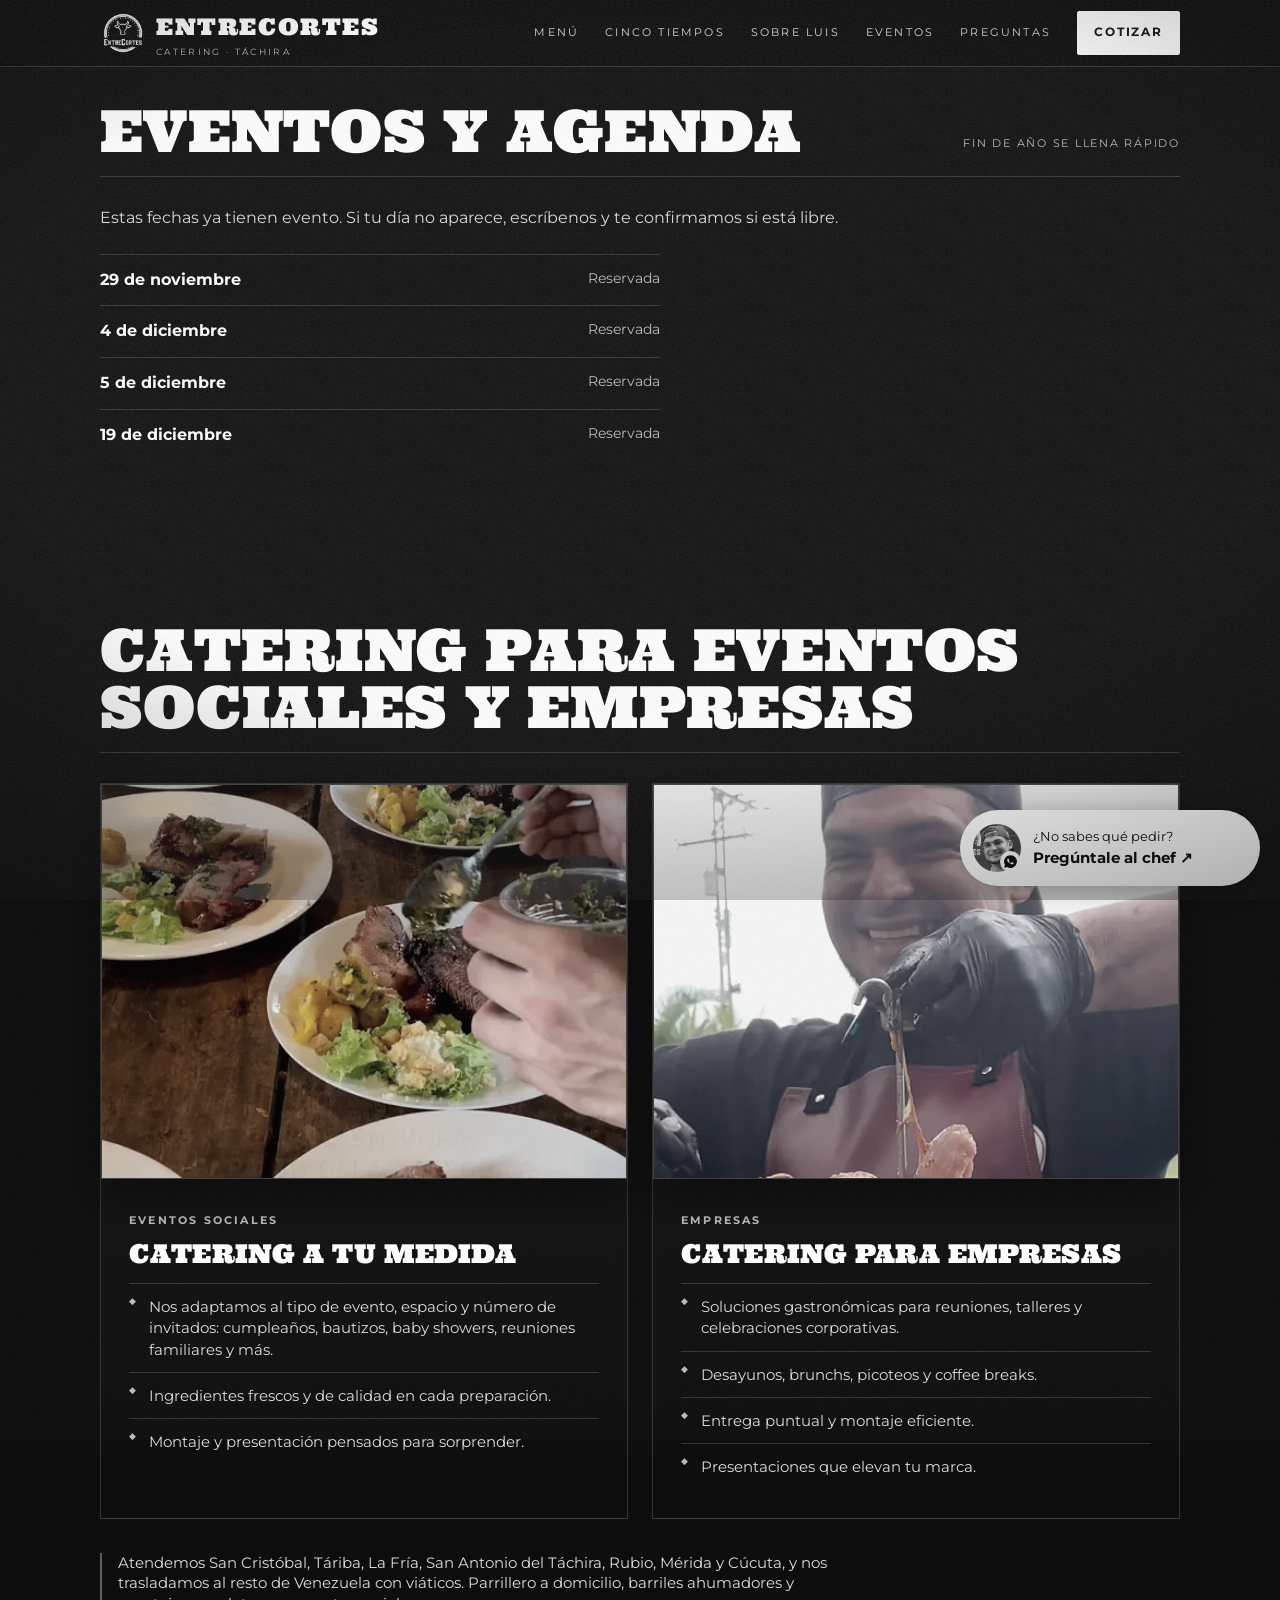
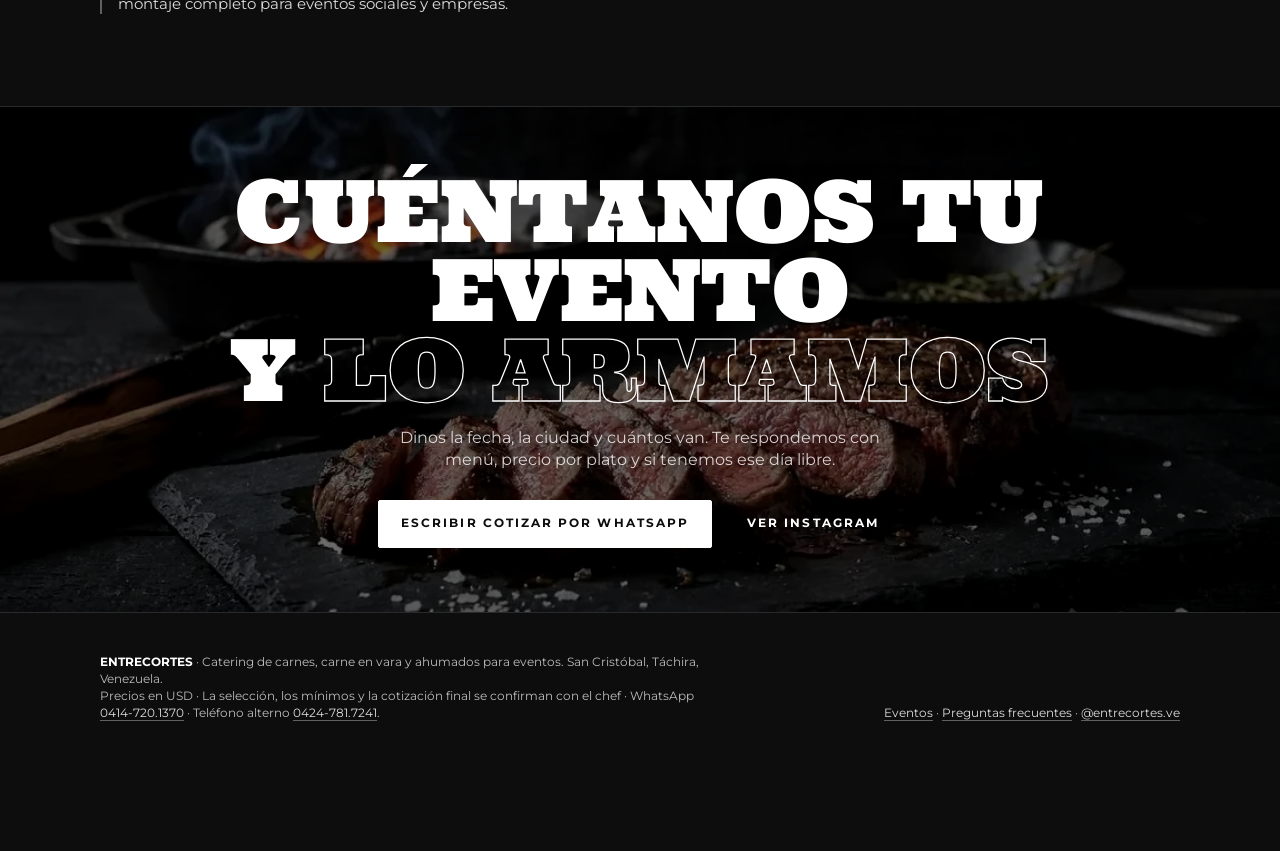
<file: eventos.html>
<!DOCTYPE html>
<html lang="es-VE">
<head>
<meta charset="utf-8">
<meta name="viewport" content="width=device-width, initial-scale=1">
<title>Eventos y agenda de catering en San Cristóbal, Táchira | EntreCortes</title>
<link rel="icon" type="image/png" href="[data-uri]">
<meta name="description" content="Fechas ya reservadas, fotos de eventos y tipos de servicio de EntreCortes: catering de carnes, ahumados y parrillero a domicilio en Táchira.">
<meta name="keywords" content="parrillero a domicilio Táchira, catering San Cristóbal, comida para eventos corporativos San Cristóbal, barriles ahumadores para fiestas, catering de carnes Venezuela, asado a domicilio Táchira, catering para eventos Táchira">
<meta name="robots" content="index,follow,max-image-preview:large">
<meta name="author" content="EntreCortes">
<meta name="publisher" content="EntreCortes">
<meta name="geo.region" content="VE-C">
<meta name="geo.placename" content="San Cristóbal, Táchira, Venezuela">
<meta name="theme-color" content="#0D0D0D">
<link rel="canonical" href="https://entrecortes-web.vercel.app/eventos.html">
<meta property="og:type" content="website">
<meta property="og:site_name" content="EntreCortes">
<meta property="og:locale" content="es_VE">
<meta property="og:url" content="https://entrecortes-web.vercel.app/eventos.html">
<meta property="og:title" content="Eventos y agenda de catering en San Cristóbal, Táchira | EntreCortes">
<meta property="og:description" content="Fechas ya reservadas, fotos de eventos y tipos de servicio de EntreCortes: catering de carnes, ahumados y parrillero a domicilio en Táchira.">
<meta property="og:image" content="https://entrecortes-web.vercel.app/og.jpg">
<meta property="og:image:width" content="1200">
<meta property="og:image:height" content="630">
<meta name="twitter:card" content="summary_large_image">
<meta name="twitter:title" content="Eventos y agenda de catering en San Cristóbal, Táchira | EntreCortes">
<meta name="twitter:description" content="Fechas ya reservadas, fotos de eventos y tipos de servicio de EntreCortes: catering de carnes, ahumados y parrillero a domicilio en Táchira.">
<meta name="twitter:image" content="https://entrecortes-web.vercel.app/og.jpg">

<link rel="stylesheet" href="styles.css">
</head>
<body class="sub">
<div class="grain" aria-hidden="true"></div>
<div class="vig" aria-hidden="true"></div>
<div class="lb" id="lb" role="dialog" aria-label="Foto ampliada"><img alt=""><span></span></div>

<nav class="nav">
  <div class="nav-in">
    <a class="brand" href="index.html"><img loading="lazy" decoding="async" src="img/logo.webp" width="300" height="300" alt="Logo de EntreCortes"><span>EntreCortes<small>Catering · Táchira</small></span></a>
    <div class="nav-links">
      <a href="index.html#menu">Menú</a>
      <a href="index.html#tiempos">Cinco tiempos</a>
      <a href="index.html#chef">Sobre Luis</a>
      <a href="eventos.html">Eventos</a>
      <a href="preguntas.html">Preguntas</a>
    </div>
    <a class="btn btn--sm" href="index.html#cotiza-rapido">Cotizar</a>
  </div>
</nav>

<main>
  <section class="section" id="agenda" style="padding-top:36px">
    <div class="sec-head"><h1>Eventos y agenda</h1><span class="note">Fin de año se llena rápido</span></div>
    <p class="entry-note">Estas fechas ya tienen evento. Si tu día no aparece, escríbenos y te confirmamos si está libre.</p>
    <ul class="agenda"><li><b>29 de noviembre</b><span>Reservada</span></li><li><b>4 de diciembre</b><span>Reservada</span></li><li><b>5 de diciembre</b><span>Reservada</span></li><li><b>19 de diciembre</b><span>Reservada</span></li></ul>
  </section>
  <section class="section" id="tipos" style="padding-top:30px">
    <div class="sec-head"><h2>Catering para eventos sociales y empresas</h2></div>
    <div class="svc">
      <article class="svc-card">
        <img loading="lazy" decoding="async" src="img/svc1.webp" srcset="img/svc1-480.webp 480w, img/svc1.webp 900w" sizes="(max-width:880px) 100vw, 480px" width="900" height="675" alt="Mesa servida con platos de catering en un evento">
        <div class="svc-body">
          <span class="kicker">Eventos sociales</span>
          <h3>Catering a tu medida</h3>
          <ul>
            <li>Nos adaptamos al tipo de evento, espacio y número de invitados: cumpleaños, bautizos, baby showers, reuniones familiares y más.</li>
            <li>Ingredientes frescos y de calidad en cada preparación.</li>
            <li>Montaje y presentación pensados para sorprender.</li>
          </ul>
        </div>
      </article>
      <article class="svc-card">
        <img loading="lazy" decoding="async" src="img/svc2.webp" srcset="img/svc2-480.webp 480w, img/svc2.webp 900w" sizes="(max-width:880px) 100vw, 480px" width="900" height="675" alt="Parrillero de EntreCortes con un pollo asado a la vara">
        <div class="svc-body">
          <span class="kicker">Empresas</span>
          <h3>Catering para empresas</h3>
          <ul>
            <li>Soluciones gastronómicas para reuniones, talleres y celebraciones corporativas.</li>
            <li>Desayunos, brunchs, picoteos y coffee breaks.</li>
            <li>Entrega puntual y montaje eficiente.</li>
            <li>Presentaciones que elevan tu marca.</li>
          </ul>
        </div>
      </article>
    </div>

    <p class="zones">Atendemos San Cristóbal, Táriba, La Fría, San Antonio del Táchira, Rubio, Mérida y Cúcuta, y nos trasladamos al resto de Venezuela con viáticos. Parrillero a domicilio, barriles ahumadores y montaje completo para eventos sociales y empresas.</p>
  </section>
</main>

<section class="band">
  <div class="band-bg" aria-hidden="true"></div>
  <div class="band-in">
    <h2>Cuéntanos tu evento<br>y <span class="hollow">lo armamos</span></h2>
    <p>Dinos la fecha, la ciudad y cuántos van. Te respondemos con menú, precio por plato y si tenemos ese día libre.</p>
    <div class="row">
      <a class="btn" id="wa2" href="https://wa.me/584147201370?text=Hola%20chef%2C%20quiero%20cotizar%20un%20evento." target="_blank" rel="noopener noreferrer"><span class="sh" aria-hidden="true"></span>Escribir COTIZAR por WhatsApp</a>
      <a class="btn btn--ghost" href="https://www.instagram.com/entrecortes.ve/" target="_blank" rel="noopener">Ver Instagram</a>
    </div>
  </div>
</section>

<footer>
  <p><strong style="color:#fff">ENTRECORTES</strong> · Catering de carnes, carne en vara y ahumados para eventos. San Cristóbal, Táchira, Venezuela.<br>
  Precios en USD · La selección, los mínimos y la cotización final se confirman con el chef · WhatsApp <a href="https://wa.me/584147201370" target="_blank" rel="noopener">0414-720.1370</a> · Teléfono alterno <a href="tel:+584247817241">0424-781.7241</a>.</p>
  <p><a href="eventos.html">Eventos</a> · <a href="preguntas.html">Preguntas frecuentes</a> · <a href="https://www.instagram.com/entrecortes.ve/" target="_blank" rel="noopener">@entrecortes.ve</a></p>
</footer>

<a class="wafloat chef-float" id="chef-help" href="https://wa.me/584147201370?text=Hola%20chef%2C%20no%20s%C3%A9%20qu%C3%A9%20pedir.%20%C2%BFMe%20ayudas%20a%20elegir%20para%20mi%20evento%3F" target="_blank" rel="noopener noreferrer" aria-label="¿No sabes qué pedir? Pregúntale al chef por WhatsApp">
  <span class="chef-avatar"><img src="img/chef-avatar.webp" alt="" width="48" height="48"><svg viewBox="0 0 24 24" fill="currentColor" aria-hidden="true"><path d="M12 3a9 9 0 0 0-7.8 13.5L3 21l4.5-1.2A9 9 0 1 0 12 3zm-3 5c.4 0 .5.2.7.7l.6 1.4c.1.3 0 .5-.4.9-.2.2-.2.4 0 .7.6 1 1.4 1.8 2.4 2.4.3.2.5.2.7 0l.8-.9c.2-.2.4-.2.7-.1l1.7.8c.3.2.4.4.3.7-.2.9-.9 1.4-1.9 1.4-1.3 0-3.2-.9-4.8-2.6C8 12.4 7.3 11 7.3 9.9c0-1 .7-1.9 1.7-1.9z"/></svg></span>
  <span class="wlab"><span>¿No sabes qué pedir?</span><strong>Pregúntale al chef <span aria-hidden="true">↗</span></strong></span>
</a>

<script id="fxjs">
(function(){
  var reduce = window.matchMedia('(prefers-reduced-motion: reduce)').matches;
  // aparición al hacer scroll
  var els = document.querySelectorAll('.section, .chef, .gal figure, .quote, .pkg, .svc-card, footer');
  if (!reduce && 'IntersectionObserver' in window) {
    var io = new IntersectionObserver(function(list){
      list.forEach(function(e){ if(e.isIntersecting){ e.target.classList.add('in'); io.unobserve(e.target); } });
    }, {rootMargin:'0px 0px -6% 0px', threshold:.06});
    els.forEach(function(el){ el.classList.add('reveal'); io.observe(el); });
  }
  // visor de fotos de la galería
  var lb = document.getElementById('lb'), img = lb.querySelector('img'), cap = lb.querySelector('span');
  document.querySelectorAll('.gal figure img, .trust-gal img').forEach(function(im){
    im.addEventListener('click', function(){
      img.src = im.currentSrc || im.src;
      cap.textContent = (im.closest('figure').querySelector('figcaption')||{}).textContent || '';
      lb.classList.add('on');
    });
  });
  lb.addEventListener('click', function(){ lb.classList.remove('on'); });
  document.addEventListener('keydown', function(e){ if(e.key === 'Escape') lb.classList.remove('on'); });
})();
</script>
<script id="fx10">
(function(){
  var reduce = window.matchMedia('(prefers-reduced-motion: reduce)').matches;

  /* titular por lineas */
  var h1 = document.querySelector('.h1m');
  if (h1) { setTimeout(function(){ h1.classList.add('in'); }, reduce ? 0 : 220); }

  /* parallax de portada */
  var plx = document.querySelector('.hero-plx');
  if (plx && !reduce) {
    var hero = plx.closest('.hero-bg'), pend = false;
    var move = function(){
      var r = hero.getBoundingClientRect();
      if (r.bottom > 0 && r.top < window.innerHeight) {
        plx.style.transform = 'translate3d(0,' + (-r.top * 0.14).toFixed(2) + 'px,0)';
      }
      pend = false;
    };
    window.addEventListener('scroll', function(){ if(!pend){ pend = true; requestAnimationFrame(move); } }, {passive:true});
    move();
  }

  /* contadores */
  document.querySelectorAll('.hero-stats strong[data-to]').forEach(function(el){
    var to = parseInt(el.getAttribute('data-to'), 10);
    var pre = el.getAttribute('data-pre') || '';
    var fmt = el.getAttribute('data-fmt');
    var txt = function(v){ return pre + (fmt ? v.toLocaleString('es-VE') : v); };
    if (reduce) { el.textContent = txt(to); return; }
    var t0 = performance.now(), dur = 1600;
    var step = function(t){
      var k = Math.min(1, (t - t0) / dur), e = 1 - Math.pow(1 - k, 3);
      el.textContent = txt(Math.round(to * e));
      if (k < 1) requestAnimationFrame(step);
    };
    setTimeout(function(){ requestAnimationFrame(step); }, 700);
  });

  /* boton magnetico (solo con cursor fino) */
  if (!reduce && window.matchMedia('(pointer:fine)').matches) {
    document.querySelectorAll('.hero-cta .btn, .band .btn').forEach(function(b){
      b.addEventListener('mousemove', function(e){
        var r = b.getBoundingClientRect();
        var dx = (e.clientX - (r.left + r.width/2)) / r.width;
        var dy = (e.clientY - (r.top + r.height/2)) / r.height;
        b.style.transform = 'translate(' + (dx*9).toFixed(1) + 'px,' + (dy*7).toFixed(1) + 'px)';
      });
      b.addEventListener('mouseleave', function(){ b.style.transform = ''; });
    });
  }

  /* galeria de eventos: flechas */
  var strip = document.getElementById('tstrip');
  if (strip) {
    var by = function(){ return Math.max(240, strip.clientWidth * 0.8); };
    var p = document.getElementById('tg-prev'), n = document.getElementById('tg-next');
    if (p) p.addEventListener('click', function(){ strip.scrollBy({left: -by(), behavior: reduce ? 'auto' : 'smooth'}); });
    if (n) n.addEventListener('click', function(){ strip.scrollBy({left: by(), behavior: reduce ? 'auto' : 'smooth'}); });
  }

  /* abrir y cerrar el desplegable de adicionales */
  var btn = document.getElementById('xadv-btn');
  if (btn) btn.addEventListener('click', function(){
    var w = document.getElementById('xadv');
    var on = !w.classList.contains('on');
    w.classList.toggle('on', on);
    btn.setAttribute('aria-expanded', String(on));
  });

  /* ver mas platos */
  var more = document.getElementById('menu-more');
  if (more) more.addEventListener('click', function(){ window.__v10toggleAll && window.__v10toggleAll(); });
})();
</script>
<script id="track-js">
window.va=window.va||function(){(window.vaq=window.vaq||[]).push(arguments);};
(function(){
 function track(n){try{window.va('event',{name:n});if(window.dataLayer)window.dataLayer.push({event:n});}catch(e){}}
 document.addEventListener('click',function(e){var a=e.target.closest&&e.target.closest('a[href*="wa.me"],#wa,#wa2,#wa3,#q-wa,#t-wa');if(a)track('whatsapp_'+(a.id||'enlace'));});
})();
</script>
</body>
</html>
</file>
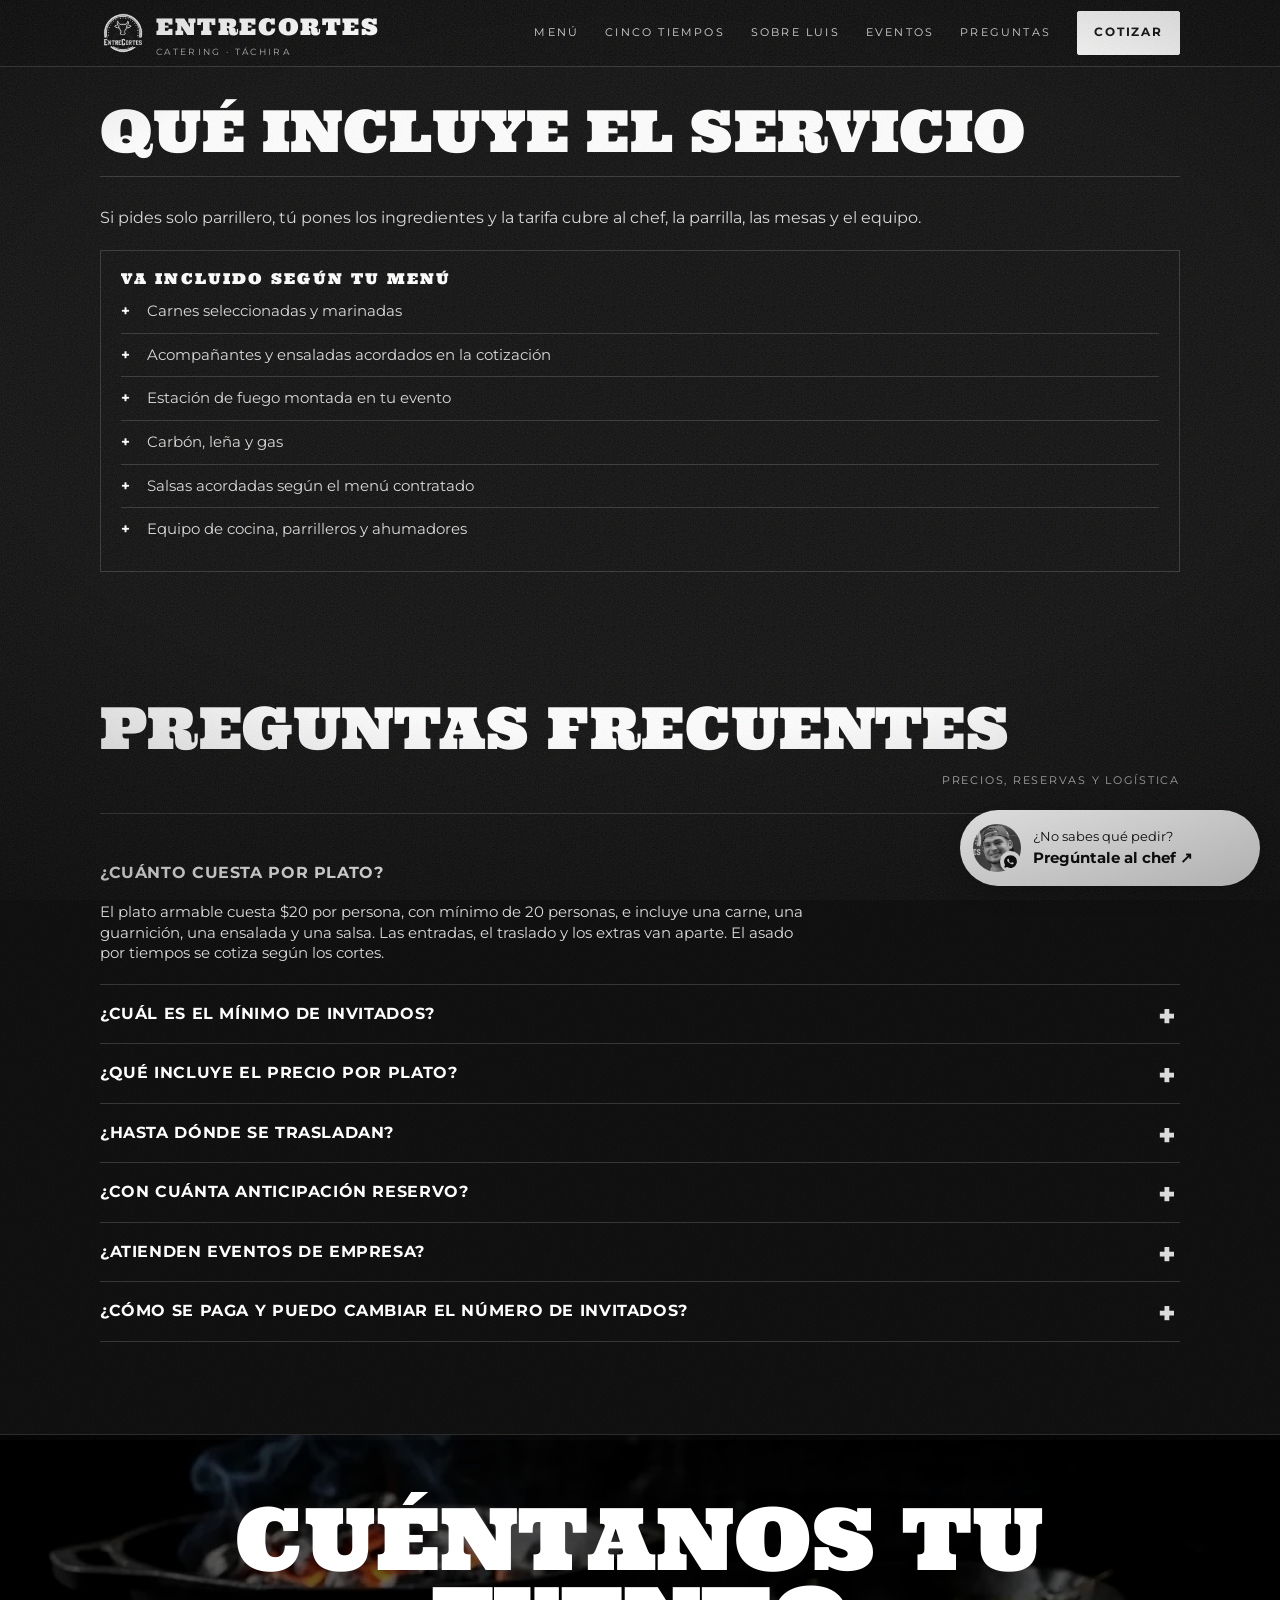
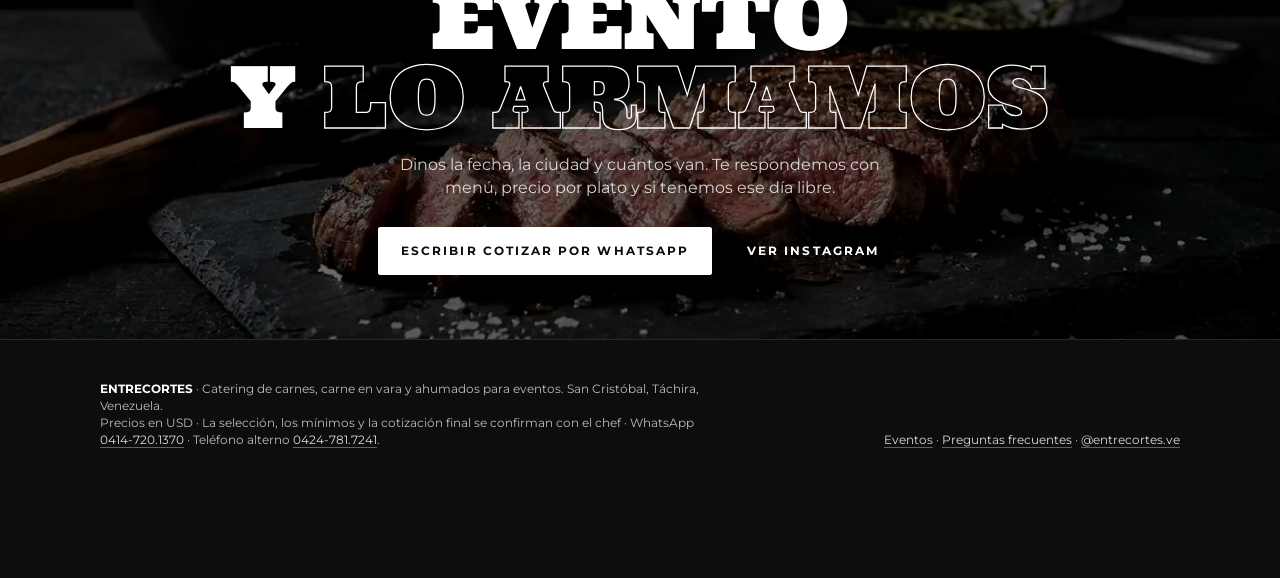
<file: preguntas.html>
<!DOCTYPE html>
<html lang="es-VE">
<head>
<meta charset="utf-8">
<meta name="viewport" content="width=device-width, initial-scale=1">
<title>Qué incluye y preguntas frecuentes del catering en Táchira | EntreCortes</title>
<link rel="icon" type="image/png" href="[data-uri]">
<meta name="description" content="Qué incluye el servicio de catering de EntreCortes, y lo que más nos preguntan sobre precios, mínimos, reservas y traslados en San Cristóbal, Táchira.">
<meta name="keywords" content="parrillero a domicilio Táchira, catering San Cristóbal, comida para eventos corporativos San Cristóbal, barriles ahumadores para fiestas, catering de carnes Venezuela, asado a domicilio Táchira, catering para eventos Táchira">
<meta name="robots" content="index,follow,max-image-preview:large">
<meta name="author" content="EntreCortes">
<meta name="publisher" content="EntreCortes">
<meta name="geo.region" content="VE-C">
<meta name="geo.placename" content="San Cristóbal, Táchira, Venezuela">
<meta name="theme-color" content="#0D0D0D">
<link rel="canonical" href="https://entrecortes-web.vercel.app/preguntas.html">
<meta property="og:type" content="website">
<meta property="og:site_name" content="EntreCortes">
<meta property="og:locale" content="es_VE">
<meta property="og:url" content="https://entrecortes-web.vercel.app/preguntas.html">
<meta property="og:title" content="Qué incluye y preguntas frecuentes del catering en Táchira | EntreCortes">
<meta property="og:description" content="Qué incluye el servicio de catering de EntreCortes, y lo que más nos preguntan sobre precios, mínimos, reservas y traslados en San Cristóbal, Táchira.">
<meta property="og:image" content="https://entrecortes-web.vercel.app/og.jpg">
<meta property="og:image:width" content="1200">
<meta property="og:image:height" content="630">
<meta name="twitter:card" content="summary_large_image">
<meta name="twitter:title" content="Qué incluye y preguntas frecuentes del catering en Táchira | EntreCortes">
<meta name="twitter:description" content="Qué incluye el servicio de catering de EntreCortes, y lo que más nos preguntan sobre precios, mínimos, reservas y traslados en San Cristóbal, Táchira.">
<meta name="twitter:image" content="https://entrecortes-web.vercel.app/og.jpg">
<script type="application/ld+json">{"@context": "https://schema.org", "@type": "FAQPage", "mainEntity": [{"@type": "Question", "name": "¿Cuánto cuesta por plato?", "acceptedAnswer": {"@type": "Answer", "text": "El plato armable cuesta $20 por persona, con mínimo de 20 personas, e incluye una carne, una guarnición, una ensalada y una salsa. Las entradas, el traslado y los extras van aparte. El asado por tiempos se cotiza según los cortes."}}, {"@type": "Question", "name": "¿Cuál es el mínimo de invitados?", "acceptedAnswer": {"@type": "Answer", "text": "Por plato, desde 20 personas. Las hamburguesadas, desde 30 unidades y los chili dogs, desde 50. Para entradas y asado por tiempos te confirmamos el mínimo en la cotización."}}, {"@type": "Question", "name": "¿Qué incluye el precio por plato?", "acceptedAnswer": {"@type": "Answer", "text": "Una carne, una guarnición, una ensalada y una salsa. Las escoges tú o te ayuda Luis. Las entradas son opcionales y se cobran aparte, igual que mesoneros, platería y traslados. Con solo parrillero, tú pones los ingredientes."}}, {"@type": "Question", "name": "¿Hasta dónde se trasladan?", "acceptedAnswer": {"@type": "Answer", "text": "Salimos desde San Cristóbal y cubrimos todo Táchira y otras ciudades de Venezuela. El traslado y los viáticos dependen de la distancia."}}, {"@type": "Question", "name": "¿Con cuánta anticipación reservo?", "acceptedAnswer": {"@type": "Answer", "text": "Lo ideal es 15 días antes. En graduaciones, Navidad y fin de año, escríbenos con 30 días o más: las fechas se llenan."}}, {"@type": "Question", "name": "¿Atienden eventos de empresa?", "acceptedAnswer": {"@type": "Answer", "text": "Sí: desayunos, brunchs, picoteos, coffee breaks y celebraciones corporativas, con entrega puntual y montaje listo."}}, {"@type": "Question", "name": "¿Cómo se paga y puedo cambiar el número de invitados?", "acceptedAnswer": {"@type": "Answer", "text": "50% para reservar la fecha y 50% el día del evento, en efectivo, Pago Móvil o transferencia. Puedes ajustar el número de invitados hasta 5 días antes."}}]}</script>
<link rel="stylesheet" href="styles.css">
</head>
<body class="sub">
<div class="grain" aria-hidden="true"></div>
<div class="vig" aria-hidden="true"></div>
<div class="lb" id="lb" role="dialog" aria-label="Foto ampliada"><img alt=""><span></span></div>

<nav class="nav">
  <div class="nav-in">
    <a class="brand" href="index.html"><img loading="lazy" decoding="async" src="img/logo.webp" width="300" height="300" alt="Logo de EntreCortes"><span>EntreCortes<small>Catering · Táchira</small></span></a>
    <div class="nav-links">
      <a href="index.html#menu">Menú</a>
      <a href="index.html#tiempos">Cinco tiempos</a>
      <a href="index.html#chef">Sobre Luis</a>
      <a href="eventos.html">Eventos</a>
      <a href="preguntas.html">Preguntas</a>
    </div>
    <a class="btn btn--sm" href="index.html#cotiza-rapido">Cotizar</a>
  </div>
</nav>

<main>
  <section class="section" id="incluye" style="padding-top:36px">
    <div class="sec-head">
      <h1>Qué incluye el servicio</h1>
    </div>
    <p class="hint">Si pides solo parrillero, tú pones los ingredientes y la tarifa cubre al chef, la parrilla, las mesas y el equipo.</p>
    <div class="two" style="grid-template-columns:1fr">
      <div class="panel">
        <h3>Va incluido según tu menú</h3>
        <ul class="list list--yes">
          <li>Carnes seleccionadas y marinadas</li>
          <li>Acompañantes y ensaladas acordados en la cotización</li>
          <li>Estación de fuego montada en tu evento</li>
          <li>Carbón, leña y gas</li>
          <li>Salsas acordadas según el menú contratado</li>
          <li>Equipo de cocina, parrilleros y ahumadores</li>
        </ul>
      </div>
    </div>
  </section>
  <section class="section" id="faq" style="padding-top:36px">
    <div class="sec-head"><h2>Preguntas frecuentes</h2><span class="note">Precios, reservas y logística</span></div>
    <details open><summary>¿Cuánto cuesta por plato?</summary><p>El plato armable cuesta $20 por persona, con mínimo de 20 personas, e incluye una carne, una guarnición, una ensalada y una salsa. Las entradas, el traslado y los extras van aparte. El asado por tiempos se cotiza según los cortes.</p></details>
    <details><summary>¿Cuál es el mínimo de invitados?</summary><p>Por plato, desde 20 personas. Las hamburguesadas, desde 30 unidades y los chili dogs, desde 50. Para entradas y asado por tiempos te confirmamos el mínimo en la cotización.</p></details>
    <details><summary>¿Qué incluye el precio por plato?</summary><p>Una carne, una guarnición, una ensalada y una salsa. Las escoges tú o te ayuda Luis. Las entradas son opcionales y se cobran aparte, igual que mesoneros, platería y traslados. Con solo parrillero, tú pones los ingredientes.</p></details>
    <details><summary>¿Hasta dónde se trasladan?</summary><p>Salimos desde San Cristóbal y cubrimos todo Táchira y otras ciudades de Venezuela. El traslado y los viáticos dependen de la distancia.</p></details>
    <details><summary>¿Con cuánta anticipación reservo?</summary><p>Lo ideal es 15 días antes. En graduaciones, Navidad y fin de año, escríbenos con 30 días o más: las fechas se llenan.</p></details>
    <details><summary>¿Atienden eventos de empresa?</summary><p>Sí: desayunos, brunchs, picoteos, coffee breaks y celebraciones corporativas, con entrega puntual y montaje listo.</p></details>
    <details><summary>¿Cómo se paga y puedo cambiar el número de invitados?</summary><p>50% para reservar la fecha y 50% el día del evento, en efectivo, Pago Móvil o transferencia. Puedes ajustar el número de invitados hasta 5 días antes.</p></details>
  </section>
</main>

<section class="band">
  <div class="band-bg" aria-hidden="true"></div>
  <div class="band-in">
    <h2>Cuéntanos tu evento<br>y <span class="hollow">lo armamos</span></h2>
    <p>Dinos la fecha, la ciudad y cuántos van. Te respondemos con menú, precio por plato y si tenemos ese día libre.</p>
    <div class="row">
      <a class="btn" id="wa2" href="https://wa.me/584147201370?text=Hola%20chef%2C%20quiero%20cotizar%20un%20evento." target="_blank" rel="noopener noreferrer"><span class="sh" aria-hidden="true"></span>Escribir COTIZAR por WhatsApp</a>
      <a class="btn btn--ghost" href="https://www.instagram.com/entrecortes.ve/" target="_blank" rel="noopener">Ver Instagram</a>
    </div>
  </div>
</section>

<footer>
  <p><strong style="color:#fff">ENTRECORTES</strong> · Catering de carnes, carne en vara y ahumados para eventos. San Cristóbal, Táchira, Venezuela.<br>
  Precios en USD · La selección, los mínimos y la cotización final se confirman con el chef · WhatsApp <a href="https://wa.me/584147201370" target="_blank" rel="noopener">0414-720.1370</a> · Teléfono alterno <a href="tel:+584247817241">0424-781.7241</a>.</p>
  <p><a href="eventos.html">Eventos</a> · <a href="preguntas.html">Preguntas frecuentes</a> · <a href="https://www.instagram.com/entrecortes.ve/" target="_blank" rel="noopener">@entrecortes.ve</a></p>
</footer>

<a class="wafloat chef-float" id="chef-help" href="https://wa.me/584147201370?text=Hola%20chef%2C%20no%20s%C3%A9%20qu%C3%A9%20pedir.%20%C2%BFMe%20ayudas%20a%20elegir%20para%20mi%20evento%3F" target="_blank" rel="noopener noreferrer" aria-label="¿No sabes qué pedir? Pregúntale al chef por WhatsApp">
  <span class="chef-avatar"><img src="img/chef-avatar.webp" alt="" width="48" height="48"><svg viewBox="0 0 24 24" fill="currentColor" aria-hidden="true"><path d="M12 3a9 9 0 0 0-7.8 13.5L3 21l4.5-1.2A9 9 0 1 0 12 3zm-3 5c.4 0 .5.2.7.7l.6 1.4c.1.3 0 .5-.4.9-.2.2-.2.4 0 .7.6 1 1.4 1.8 2.4 2.4.3.2.5.2.7 0l.8-.9c.2-.2.4-.2.7-.1l1.7.8c.3.2.4.4.3.7-.2.9-.9 1.4-1.9 1.4-1.3 0-3.2-.9-4.8-2.6C8 12.4 7.3 11 7.3 9.9c0-1 .7-1.9 1.7-1.9z"/></svg></span>
  <span class="wlab"><span>¿No sabes qué pedir?</span><strong>Pregúntale al chef <span aria-hidden="true">↗</span></strong></span>
</a>

<script id="fxjs">
(function(){
  var reduce = window.matchMedia('(prefers-reduced-motion: reduce)').matches;
  // aparición al hacer scroll
  var els = document.querySelectorAll('.section, .chef, .gal figure, .quote, .pkg, .svc-card, footer');
  if (!reduce && 'IntersectionObserver' in window) {
    var io = new IntersectionObserver(function(list){
      list.forEach(function(e){ if(e.isIntersecting){ e.target.classList.add('in'); io.unobserve(e.target); } });
    }, {rootMargin:'0px 0px -6% 0px', threshold:.06});
    els.forEach(function(el){ el.classList.add('reveal'); io.observe(el); });
  }
  // visor de fotos de la galería
  var lb = document.getElementById('lb'), img = lb.querySelector('img'), cap = lb.querySelector('span');
  document.querySelectorAll('.gal figure img, .trust-gal img').forEach(function(im){
    im.addEventListener('click', function(){
      img.src = im.currentSrc || im.src;
      cap.textContent = (im.closest('figure').querySelector('figcaption')||{}).textContent || '';
      lb.classList.add('on');
    });
  });
  lb.addEventListener('click', function(){ lb.classList.remove('on'); });
  document.addEventListener('keydown', function(e){ if(e.key === 'Escape') lb.classList.remove('on'); });
})();
</script>
<script id="fx10">
(function(){
  var reduce = window.matchMedia('(prefers-reduced-motion: reduce)').matches;

  /* titular por lineas */
  var h1 = document.querySelector('.h1m');
  if (h1) { setTimeout(function(){ h1.classList.add('in'); }, reduce ? 0 : 220); }

  /* parallax de portada */
  var plx = document.querySelector('.hero-plx');
  if (plx && !reduce) {
    var hero = plx.closest('.hero-bg'), pend = false;
    var move = function(){
      var r = hero.getBoundingClientRect();
      if (r.bottom > 0 && r.top < window.innerHeight) {
        plx.style.transform = 'translate3d(0,' + (-r.top * 0.14).toFixed(2) + 'px,0)';
      }
      pend = false;
    };
    window.addEventListener('scroll', function(){ if(!pend){ pend = true; requestAnimationFrame(move); } }, {passive:true});
    move();
  }

  /* contadores */
  document.querySelectorAll('.hero-stats strong[data-to]').forEach(function(el){
    var to = parseInt(el.getAttribute('data-to'), 10);
    var pre = el.getAttribute('data-pre') || '';
    var fmt = el.getAttribute('data-fmt');
    var txt = function(v){ return pre + (fmt ? v.toLocaleString('es-VE') : v); };
    if (reduce) { el.textContent = txt(to); return; }
    var t0 = performance.now(), dur = 1600;
    var step = function(t){
      var k = Math.min(1, (t - t0) / dur), e = 1 - Math.pow(1 - k, 3);
      el.textContent = txt(Math.round(to * e));
      if (k < 1) requestAnimationFrame(step);
    };
    setTimeout(function(){ requestAnimationFrame(step); }, 700);
  });

  /* boton magnetico (solo con cursor fino) */
  if (!reduce && window.matchMedia('(pointer:fine)').matches) {
    document.querySelectorAll('.hero-cta .btn, .band .btn').forEach(function(b){
      b.addEventListener('mousemove', function(e){
        var r = b.getBoundingClientRect();
        var dx = (e.clientX - (r.left + r.width/2)) / r.width;
        var dy = (e.clientY - (r.top + r.height/2)) / r.height;
        b.style.transform = 'translate(' + (dx*9).toFixed(1) + 'px,' + (dy*7).toFixed(1) + 'px)';
      });
      b.addEventListener('mouseleave', function(){ b.style.transform = ''; });
    });
  }

  /* galeria de eventos: flechas */
  var strip = document.getElementById('tstrip');
  if (strip) {
    var by = function(){ return Math.max(240, strip.clientWidth * 0.8); };
    var p = document.getElementById('tg-prev'), n = document.getElementById('tg-next');
    if (p) p.addEventListener('click', function(){ strip.scrollBy({left: -by(), behavior: reduce ? 'auto' : 'smooth'}); });
    if (n) n.addEventListener('click', function(){ strip.scrollBy({left: by(), behavior: reduce ? 'auto' : 'smooth'}); });
  }

  /* abrir y cerrar el desplegable de adicionales */
  var btn = document.getElementById('xadv-btn');
  if (btn) btn.addEventListener('click', function(){
    var w = document.getElementById('xadv');
    var on = !w.classList.contains('on');
    w.classList.toggle('on', on);
    btn.setAttribute('aria-expanded', String(on));
  });

  /* ver mas platos */
  var more = document.getElementById('menu-more');
  if (more) more.addEventListener('click', function(){ window.__v10toggleAll && window.__v10toggleAll(); });
})();
</script>
<script id="track-js">
window.va=window.va||function(){(window.vaq=window.vaq||[]).push(arguments);};
(function(){
 function track(n){try{window.va('event',{name:n});if(window.dataLayer)window.dataLayer.push({event:n});}catch(e){}}
 document.addEventListener('click',function(e){var a=e.target.closest&&e.target.closest('a[href*="wa.me"],#wa,#wa2,#wa3,#q-wa,#t-wa');if(a)track('whatsapp_'+(a.id||'enlace'));});
})();
</script>
</body>
</html>
</file>
<file: styles.css>
@font-face{font-family:'Montserrat';font-style:normal;font-weight:400;font-display:swap;src:url([data-uri]) format('woff2')}@font-face{font-family:'Montserrat';font-style:normal;font-weight:600;font-display:swap;src:url([data-uri]) format('woff2')}@font-face{font-family:'Montserrat';font-style:normal;font-weight:700;font-display:swap;src:url([data-uri]) format('woff2')}@font-face{font-family:'Ultra';font-style:normal;font-weight:400;font-display:swap;src:url([data-uri]) format('woff2')}




:root{
  --ink:#0D0D0D; --line:rgba(255,255,255,.16); --line-2:rgba(255,255,255,.34);
  --paper:#FFFFFF; --steel:#4A4A4A; --dim:rgba(255,255,255,.86); --dim2:rgba(255,255,255,.72);
  --bordeaux:#FFFFFF; --bordeaux-dark:#E8E8E8;
  --display:"Ultra",Georgia,"Times New Roman",serif;
  --sans:Montserrat,"Helvetica Neue",Arial,sans-serif;
  --maxw:1120px;
}
*{box-sizing:border-box}
html{scroll-behavior:smooth;overflow-x:hidden}
body{margin:0;background:var(--ink);color:var(--paper);font:16px/1.62 var(--sans);-webkit-font-smoothing:antialiased;overflow-x:hidden}
body::after{content:"";position:fixed;inset:0;z-index:70;pointer-events:none;opacity:.13;
  background-image:url("data:image/svg+xml,%3Csvg xmlns='http://www.w3.org/2000/svg' width='160' height='160'%3E%3Cfilter id='n'%3E%3CfeTurbulence type='fractalNoise' baseFrequency='.9' numOctaves='3'/%3E%3C/filter%3E%3Crect width='160' height='160' filter='url(%23n)'/%3E%3C/svg%3E")}
h1,h2,h3{font-family:var(--display);text-transform:uppercase;font-weight:400;letter-spacing:.005em;line-height:1.05}
a{color:inherit}
.wrap{max-width:var(--maxw);margin:0 auto;padding:0 20px}
.eyebrow{font:600 11px/1 var(--sans);letter-spacing:.3em;text-transform:uppercase;color:var(--dim2)}
.eyebrow b{color:#fff;font-weight:400}

/* nav */
.nav{position:sticky;top:0;z-index:60;background:rgba(10,10,10,.9);backdrop-filter:blur(12px);border-bottom:1px solid var(--line)}
.nav-in{max-width:var(--maxw);margin:0 auto;padding:0 20px;height:66px;display:flex;align-items:center;justify-content:space-between;gap:20px}
.brand{display:flex;align-items:center;gap:10px;text-decoration:none}
.brand .mk{width:10px;height:10px;background:#fff;transform:rotate(45deg)}
.brand span{font-family:var(--display);font-size:23px;letter-spacing:.07em;text-transform:uppercase}
.nav-links{display:flex;gap:26px;margin-left:auto;margin-right:6px}
.nav-links a{color:var(--dim);text-decoration:none;font-size:11px;letter-spacing:.2em;text-transform:uppercase;padding:14px 0}
.nav-links a:hover{color:#fff}
@media(max-width:880px){.nav-links{display:none}}

/* buttons */
.btn{display:inline-flex;align-items:center;justify-content:center;gap:9px;min-height:48px;padding:0 22px;border:1px solid var(--bordeaux);background:var(--bordeaux);color:#0D0D0D;
  font:700 11.5px/1 var(--sans);letter-spacing:.18em;text-transform:uppercase;text-decoration:none;cursor:pointer;border-radius:2px;transition:background .15s,color .15s,border-color .15s}
.btn:hover{background:var(--bordeaux-dark);border-color:var(--bordeaux-dark)}
.btn--ghost{background:transparent;color:#fff;border-color:rgba(255,255,255,.45)}
.btn--ghost:hover{background:#fff;color:var(--ink);border-color:#fff}
.btn--ink{background:var(--bordeaux);color:#0D0D0D;border-color:var(--bordeaux)}
.btn--ink:hover{background:var(--bordeaux-dark);border-color:var(--bordeaux-dark)}
.btn--sm{min-height:44px;padding:0 16px;letter-spacing:.16em}
.btn:focus-visible,.tab:focus-visible,.item:focus-visible,input:focus-visible,select:focus-visible,summary:focus-visible{outline:2px solid #fff;outline-offset:3px}

/* hero */
.hero{position:relative;border-bottom:1px solid var(--line);overflow:hidden}
.hero-bg{position:absolute;inset:0;background:#0D0D0D;overflow:hidden}
.hero-bg::after{content:"";position:absolute;inset:0;background:linear-gradient(100deg,#0D0D0D 6%,rgba(13,13,13,.97) 42%,rgba(13,13,13,.58) 68%,rgba(13,13,13,.9) 100%),linear-gradient(180deg,rgba(13,13,13,.6) 0%,rgba(13,13,13,.1) 34%,rgba(13,13,13,.78) 100%)}
.hero-in{position:relative;max-width:var(--maxw);margin:0 auto;padding:56px 20px 34px;min-height:min(86vh,700px);display:flex;flex-direction:column;justify-content:center}
.hero h1{font-size:clamp(36px,7.2vw,96px);line-height:.94;margin:20px 0 0;letter-spacing:.005em}
.hero h1 em{font-style:normal;color:transparent;-webkit-text-stroke:2px #fff}
.hero p.lede{max-width:540px;color:rgba(255,255,255,.8);font-size:17px;margin:30px 0 0}
.hero-cta{display:flex;flex-wrap:wrap;gap:12px;margin-top:30px}
.hero-stats{display:grid;grid-template-columns:repeat(3,1fr);gap:20px;border-top:1px solid var(--line);margin-top:44px;padding-top:18px}
.hero-stats div strong{display:block;font-family:var(--display);font-size:clamp(20px,3.2vw,30px);letter-spacing:.02em}
.hero-stats div span{font-size:11px;letter-spacing:.16em;text-transform:uppercase;color:var(--dim2)}
/* deja libre la esquina inferior derecha donde flota el boton de WhatsApp */
@media(min-width:881px){.hero-stats{max-width:calc(100% - 300px)}}
@media(max-width:880px){.hero-stats{padding-right:76px}}
@media(max-width:700px){
  .hero-bg::after{background:linear-gradient(180deg,rgba(10,10,10,.86) 0%,rgba(10,10,10,.72) 45%,#0a0a0a 96%)}
  .hero-in{min-height:auto;padding:44px 20px 28px}
  .hero-stats{grid-template-columns:1fr;gap:14px;margin-top:32px}
  .hero-stats div{display:flex;align-items:baseline;gap:12px}
}

/* marquee */
.marquee{background:#000;border-top:1px solid var(--line);border-bottom:1px solid var(--line);overflow:hidden}
.marquee-in{display:flex;width:max-content;animation:slide 38s linear infinite}
.marquee-in span{font-family:var(--display);font-size:clamp(16px,3.1vw,32px);letter-spacing:.05em;padding:15px 0;white-space:nowrap;color:#fff}
.marquee-in span i{font-style:normal;color:rgba(255,255,255,.42);padding:0 22px}
@keyframes slide{to{transform:translateX(-50%)}}
@media (prefers-reduced-motion:reduce){.marquee-in{animation:none}}

/* sections */
.section{max-width:var(--maxw);margin:0 auto;padding:92px 20px}
.sec-head{display:flex;align-items:flex-end;gap:16px;border-bottom:1px solid var(--line);padding-bottom:16px;margin-bottom:30px;flex-wrap:wrap}
.sec-head .num{font-family:var(--display);font-size:13px;letter-spacing:.22em;color:var(--dim2);padding-bottom:6px}
.sec-head h2{font-size:clamp(30px,5.6vw,58px);line-height:.98;margin:0}
.sec-head .note{margin-left:auto;font-size:11px;letter-spacing:.16em;text-transform:uppercase;color:var(--dim2);text-align:right;padding-bottom:8px}
@media(max-width:700px){.sec-head .note{margin-left:0;text-align:left;width:100%;padding-bottom:0}}

/* tabs + menu */
.tabs{display:flex;gap:8px;overflow-x:auto;margin-bottom:22px;padding-bottom:2px}
.tab{flex:0 0 auto;min-height:44px;padding:0 18px;border:1px solid var(--line);background:transparent;color:var(--dim);
  font:700 11px/1 var(--sans);letter-spacing:.18em;text-transform:uppercase;cursor:pointer;border-radius:2px}
.tab[aria-selected="true"]{background:var(--bordeaux);border-color:var(--bordeaux);color:#0D0D0D}
.menu-grid{display:grid;grid-template-columns:repeat(auto-fill,minmax(258px,1fr));gap:12px}
.item{border:1px solid var(--line);background:linear-gradient(180deg,rgba(255,255,255,.035),rgba(255,255,255,0));padding:16px;display:flex;flex-direction:column;gap:8px;transition:border-color .15s,background .15s}
.item.is-on{border-color:var(--bordeaux);background:rgba(255,255,255,.10)}
.item-top{display:flex;justify-content:space-between;gap:14px;align-items:flex-start}
.item-name{font-weight:700;font-size:15px;text-transform:uppercase;letter-spacing:.03em;line-height:1.25}
.item-price{font-family:var(--display);font-size:24px;line-height:1;white-space:nowrap}
.item-price small{font-family:var(--sans);font-size:10px;letter-spacing:.12em;color:var(--dim2);display:block;text-align:right;margin-top:4px;text-transform:uppercase}
.item p{margin:0;color:var(--dim);font-size:13px;line-height:1.45;flex:1}
.item-add{min-height:44px;border:1px solid var(--line-2);background:transparent;color:#fff;font:700 11px/1 var(--sans);letter-spacing:.18em;text-transform:uppercase;cursor:pointer;border-radius:2px}
.item-add:hover{border-color:#fff}
.item.is-on .item-add{background:var(--bordeaux);color:#0D0D0D;border-color:var(--bordeaux)}

/* calculator */
.calc{display:grid;grid-template-columns:1fr 372px;gap:20px;align-items:start}
@media(max-width:940px){.calc{grid-template-columns:1fr}}
.panel{border:1px solid var(--line);padding:20px}
.panel + .panel{margin-top:14px}
.panel h3{font-size:15px;letter-spacing:.14em;margin:0 0 4px}
.field{margin-top:18px}
.field > label,.field > .lab{display:block;font-size:11px;letter-spacing:.18em;text-transform:uppercase;color:var(--dim2);margin-bottom:8px}
.row2{display:grid;grid-template-columns:1fr 1fr;gap:14px}
@media(max-width:560px){.row2{grid-template-columns:1fr}}
.stepper{display:inline-flex;align-items:center;border:1px solid var(--line-2);border-radius:2px}
.stepper button{width:48px;height:48px;background:transparent;border:0;color:#fff;font-size:22px;line-height:1;cursor:pointer}
.stepper button:hover{background:rgba(255,255,255,.1)}
.stepper input{width:86px;height:48px;background:transparent;border:0;border-left:1px solid var(--line);border-right:1px solid var(--line);color:#fff;text-align:center;font-family:var(--display);font-size:23px}
.stepper input::-webkit-outer-spin-button,.stepper input::-webkit-inner-spin-button{-webkit-appearance:none;margin:0}
select,input[type=date]{width:100%;min-height:48px;background:#000;border:1px solid var(--line-2);color:#fff;padding:0 12px;font:15px var(--sans);border-radius:2px}
select{appearance:none;background-image:linear-gradient(45deg,transparent 50%,#fff 50%),linear-gradient(135deg,#fff 50%,transparent 50%);background-position:calc(100% - 20px) 21px,calc(100% - 14px) 21px;background-size:6px 6px,6px 6px;background-repeat:no-repeat}
.hint{font-size:12px;color:var(--dim2);margin:8px 0 0;line-height:1.5}
.xrow{display:grid;grid-template-columns:1fr 74px auto;align-items:center;gap:14px;padding:13px 0;border-bottom:1px solid var(--line)}
.xrow:last-child{border-bottom:0}
.xrow .xname{font-size:14px;font-weight:700;text-transform:uppercase;letter-spacing:.03em}
.xrow .xdesc{font-size:12px;color:var(--dim2);margin-top:3px}
.xrow .xprice{font-family:var(--display);font-size:19px;white-space:nowrap;text-align:right}
.xrow.is-on{background:rgba(255,255,255,.09)}
.xrow .xmain{display:flex;align-items:center;gap:12px;text-align:left;background:transparent;border:0;color:#fff;cursor:pointer;padding:6px 0}
.xact{display:flex;align-items:center;gap:10px}
.xqty{display:inline-flex;align-items:center;border:1px solid var(--line-2);border-radius:2px}
.xqty button{width:40px;height:44px;background:transparent;border:0;color:#fff;font-size:18px;cursor:pointer}
.xqty span{width:34px;text-align:center;font-family:var(--display);font-size:18px}
.tick{width:26px;height:26px;flex:0 0 auto;border:1px solid var(--line-2);display:grid;place-items:center;font-size:13px;color:#000;background:transparent}
.tick i{font-style:normal;opacity:0}
.is-on .tick{background:var(--bordeaux);border-color:var(--bordeaux);color:#0D0D0D}
.is-on .tick i{opacity:1}

.summary{border:1px solid #fff;background:#fff;color:#000;padding:22px;position:sticky;top:88px;border-radius:2px}
.summary .lab{font-size:11px;letter-spacing:.2em;text-transform:uppercase;color:#4A4A4A}
.summary h3{font-size:26px;margin:6px 0 0;letter-spacing:.03em}
.sum-line{display:flex;justify-content:space-between;gap:12px;font-size:13.5px;padding:9px 0;border-bottom:1px dashed #cfcfcf}
.sum-line span:last-child{font-weight:700;white-space:nowrap}
.sum-scroll{max-height:236px;overflow:auto;margin:14px 0 10px}
.sum-empty{border:1px dashed #bdbdbd;padding:14px;font-size:13px;color:#A8A8A8;text-align:center;margin:14px 0 4px}
.sum-total{display:flex;justify-content:space-between;align-items:flex-end;gap:12px;margin-top:16px;padding-top:14px;border-top:2px solid #000}
.sum-total .big{font-family:var(--display);font-size:46px;line-height:.9}
.sum-total .per{font-size:12px;color:#A8A8A8;text-align:right;line-height:1.4}
.summary .note{font-size:11.5px;color:#4A4A4A;margin:14px 0 0;line-height:1.5}
.summary .btn{width:100%;margin-top:14px}


/* packages */
.pkgs{display:grid;grid-template-columns:repeat(3,1fr);gap:12px}
@media(max-width:880px){.pkgs{grid-template-columns:1fr}}
.pkg{border:1px solid var(--line);padding:24px 22px;display:flex;flex-direction:column;gap:12px;position:relative;background:linear-gradient(180deg,rgba(255,255,255,.04),rgba(255,255,255,0))}
.pkg.is-on{border-color:var(--bordeaux);background:rgba(255,255,255,.10)}
.pkg .flag{position:absolute;top:0;right:0;background:var(--bordeaux);color:#0D0D0D;font:700 10px/1 var(--sans);letter-spacing:.18em;text-transform:uppercase;padding:8px 11px}
.pkg h3{font-size:29px;margin:0}
.pkg .pk-price{font-family:var(--display);font-size:36px;line-height:1}
.pkg .pk-price small{font-family:var(--sans);font-size:10.5px;letter-spacing:.16em;color:var(--dim2);text-transform:uppercase;display:block;margin-top:7px}
.pkg ul{list-style:none;margin:0;padding:0;flex:1}
.pkg li{padding:8px 0 8px 20px;position:relative;font-size:13.5px;color:var(--dim);border-bottom:1px solid var(--line)}
.pkg li:last-child{border-bottom:0}
.pkg li::before{content:"\25C6";position:absolute;left:0;top:9px;font-size:9px;color:var(--dim2)}
/* chips */
.chips{border-bottom:1px solid var(--line);background:#000}
.chips-in{max-width:var(--maxw);margin:0 auto;display:flex;align-items:center;gap:10px;padding:14px 20px;overflow-x:auto}
.chips-lab{font-size:10.5px;letter-spacing:.2em;text-transform:uppercase;color:var(--dim2);white-space:nowrap;margin-right:6px}
.chip{flex:0 0 auto;border:1px solid var(--line-2);padding:10px 15px;font:700 10.5px/1 var(--sans);letter-spacing:.18em;text-transform:uppercase;text-decoration:none;color:rgba(255,255,255,.82);border-radius:2px}
.chip:hover{border-color:#fff;color:#fff}
/* quotes */
.quotes{display:grid;grid-template-columns:repeat(3,1fr);gap:12px}
@media(max-width:880px){.quotes{grid-template-columns:1fr}}
.quote{margin:0;border:1px solid var(--line);padding:22px}
.quote .qmark{font-family:var(--display);font-size:54px;line-height:.6;color:rgba(255,255,255,.22);display:block}
.quote blockquote{margin:14px 0 0;font-size:15px;line-height:1.55;color:rgba(255,255,255,.86)}
.quote figcaption{margin-top:14px;font-size:11px;letter-spacing:.14em;text-transform:uppercase;color:var(--dim2)}
.sum-line em{display:block;font-style:normal;font-size:11.5px;color:#A8A8A8;margin-top:3px;line-height:1.4}
.sum-key{display:flex;justify-content:space-between;gap:12px;align-items:flex-start;border-top:1px solid #000;padding-top:11px;font-weight:700;font-size:13.5px}
.sum-key em{display:block;font-style:normal;font-weight:400;font-size:11.5px;color:#A8A8A8;margin-top:3px}


/* brand */
.brand img{width:46px;height:46px;display:block;flex:0 0 auto}
.brand small{display:block;font:400 9px/1 var(--sans);letter-spacing:.26em;text-transform:uppercase;color:var(--dim2);margin-top:4px}
/* chef */
.chef{display:grid;grid-template-columns:1fr 1fr;gap:24px;align-items:center}
@media(max-width:900px){.chef{grid-template-columns:1fr}}
.chef figure{margin:0;border:1px solid var(--line);position:relative;overflow:hidden}
.chef figure img{width:100%;aspect-ratio:4/3;object-fit:cover;display:block;filter:contrast(1.1) saturate(.55) brightness(.96)}
.chef figcaption{position:absolute;left:0;bottom:0;right:0;padding:10px 14px;font-size:11px;letter-spacing:.16em;text-transform:uppercase;background:linear-gradient(transparent,rgba(0,0,0,.85))}
.chef h3{font-family:var(--display);font-size:clamp(30px,4.8vw,50px);line-height:1;margin:10px 0 0;text-transform:uppercase}
.chef p{color:var(--dim);font-size:15.5px;margin:16px 0 0;max-width:540px}
.chef ul{list-style:none;margin:22px 0 0;padding:0}
.chef li{padding:12px 0 12px 22px;position:relative;border-top:1px solid var(--line);font-size:14.5px;color:rgba(255,255,255,.86)}
.chef li::before{content:"\25C6";position:absolute;left:0;top:13px;font-size:9px;color:var(--dim2)}
.chef a{color:#fff;text-decoration:none;border-bottom:1px solid var(--line-2)}
/* services */
.svc{display:grid;grid-template-columns:1fr 1fr;gap:14px}
@media(max-width:900px){.svc{grid-template-columns:1fr}}
.svc-card{border:1px solid var(--line);background:linear-gradient(180deg,rgba(255,255,255,.04),rgba(255,255,255,0));display:flex;flex-direction:column}
.svc-card img{width:100%;aspect-ratio:4/3;object-fit:cover;display:block;filter:contrast(1.1) saturate(.55) brightness(.96)}
.svc-body{padding:22px}
.svc-body .kicker{font:700 11px/1 var(--sans);letter-spacing:.2em;text-transform:uppercase;color:var(--dim2)}
.svc-body h3{font-family:var(--display);font-size:26px;margin:10px 0 0;text-transform:uppercase}
.svc-body ul{list-style:none;margin:16px 0 0;padding:0}
.svc-body li{padding:10px 0 10px 20px;position:relative;border-top:1px solid var(--line);font-size:14px;color:var(--dim)}
.svc-body li::before{content:"\25C6";position:absolute;left:0;top:11px;font-size:9px;color:var(--dim2)}

/* steps */
.steps{display:grid;grid-template-columns:repeat(4,1fr);gap:0;border:1px solid var(--line)}
.step{padding:24px 20px;border-right:1px solid var(--line)}
.step:last-child{border-right:0}
.step .num{font-family:var(--display);font-size:40px;color:rgba(255,255,255,.28);line-height:1}
.step h3{font-size:17px;margin:12px 0 8px;letter-spacing:.08em}
.step p{margin:0;color:var(--dim);font-size:13.5px}
@media(max-width:880px){.steps{grid-template-columns:1fr 1fr}.step:nth-child(2){border-right:0}.step:nth-child(-n+2){border-bottom:1px solid var(--line)}}
@media(max-width:560px){.steps{grid-template-columns:1fr}.step{border-right:0;border-bottom:1px solid var(--line)}.step:last-child{border-bottom:0}}

/* gallery */
.gal{display:grid;grid-template-columns:1.5fr 1fr 1fr;gap:12px}
.gal figure{margin:0;position:relative;overflow:hidden;border:1px solid var(--line);min-height:270px}
.gal figure img{width:100%;height:100%;object-fit:cover;display:block;filter:contrast(1.1) saturate(.55) brightness(.96)}
.gal .ph{display:grid;place-content:center;gap:8px;text-align:center;border-style:dashed;padding:20px}
.gal .ph b{font-family:var(--display);font-size:20px;letter-spacing:.06em}
.gal .ph span{font-size:11px;letter-spacing:.18em;text-transform:uppercase;color:var(--dim2)}
.gal figcaption{position:absolute;left:0;bottom:0;right:0;padding:10px 12px;font-size:11px;letter-spacing:.16em;text-transform:uppercase;background:linear-gradient(transparent,rgba(0,0,0,.85))}
@media(max-width:820px){.gal{grid-template-columns:1fr}.gal figure{min-height:220px}}

/* lists */
.two{display:grid;grid-template-columns:1fr 1fr;gap:14px}
@media(max-width:760px){.two{grid-template-columns:1fr}}
.list{list-style:none;margin:0;padding:0}
.list li{padding:11px 0 11px 26px;position:relative;border-bottom:1px solid var(--line);font-size:14.5px;color:rgba(255,255,255,.86)}
.list li:last-child{border-bottom:0}
.list li::before{position:absolute;left:0;top:11px;font-weight:700}
.list--yes li::before{content:"+";color:#fff}
.list--no li::before{content:"—";color:var(--dim2)}

/* faq */
details{border-bottom:1px solid var(--line)}
summary{cursor:pointer;list-style:none;padding:18px 34px 18px 0;position:relative;font-weight:700;font-size:15.5px;text-transform:uppercase;letter-spacing:.04em}
summary::-webkit-details-marker{display:none}
summary::after{content:"+";position:absolute;right:4px;top:15px;font-size:24px;font-family:var(--display);color:var(--dim)}
details[open] summary::after{content:"–"}
details p{margin:0 0 20px;color:var(--dim);font-size:14.5px;max-width:720px}

/* cta band */
.band{position:relative;border-top:1px solid var(--line);border-bottom:1px solid var(--line);overflow:hidden;background:#000}
.band-bg{position:absolute;inset:0;background:#000 url("img/hero.webp") center/cover no-repeat;filter:contrast(1.05) saturate(.85);opacity:.42}
.band-in{position:relative;max-width:var(--maxw);margin:0 auto;padding:64px 20px;text-align:center}
.band h2{font-size:clamp(34px,8vw,86px);line-height:.92;margin:0}
.band p{color:rgba(255,255,255,.8);max-width:520px;margin:18px auto 0}
.band .row{display:flex;gap:12px;justify-content:center;flex-wrap:wrap;margin-top:28px}

/* footer */
footer{padding:40px 20px 34px;max-width:var(--maxw);margin:0 auto;display:flex;gap:20px;flex-wrap:wrap;justify-content:space-between;align-items:flex-end}
footer p{margin:0;font-size:12px;color:var(--dim2);line-height:1.6;max-width:620px}
footer a{color:var(--dim);text-decoration:none;border-bottom:1px solid var(--line-2)}

/* mobile bar */
.mbar{position:fixed;left:0;right:0;bottom:0;z-index:65;display:none;align-items:center;justify-content:space-between;gap:12px;
  padding:10px 16px;background:rgba(10,10,10,.95);backdrop-filter:blur(12px);border-top:1px solid var(--line)}
.mbar .m-tot{font-family:var(--display);font-size:24px;line-height:1}
.mbar .m-lab{font-size:10px;letter-spacing:.18em;text-transform:uppercase;color:var(--dim2)}
@media(max-width:760px){.mbar{display:flex}body{padding-bottom:74px}}
.sr{position:absolute;width:1px;height:1px;overflow:hidden;clip:rect(0 0 0 0)}

/* ================= v10 ================= */
.section{padding-top:92px}
@media(max-width:760px){.section{padding-top:64px}}
.zones{max-width:74ch;margin:34px 0 0;padding-left:16px;border-left:2px solid var(--line-2);
  font-size:14.5px;color:var(--dim);line-height:1.75}
/* pestañas mas evidentes */
.tabs{gap:10px;margin-bottom:26px}
.tab{min-height:50px;padding:0 20px;border-radius:999px;font-size:12px;font-weight:600;letter-spacing:.1em;
  text-transform:uppercase;cursor:pointer;transition:background .25s,color .25s,border-color .25s,box-shadow .25s}
.tab:hover{border-color:var(--line-2);color:#fff}
.tab[aria-selected="true"]{box-shadow:0 8px 24px rgba(255,255,255,.16)}
.tab .cnt{display:inline-block;margin-left:8px;font-size:10.5px;opacity:.6}
/* menu por tandas */
.menu-more{display:none;margin:30px auto 0;padding:16px 34px;min-height:50px;border:1px solid var(--line-2);
  background:transparent;color:#fff;font:600 12px/1 var(--sans);letter-spacing:.16em;text-transform:uppercase;
  border-radius:999px;cursor:pointer;transition:background .25s,color .25s}
.menu-more:hover{background:#fff;color:var(--ink)}
/* adicionales desplegables */
.xadv{margin-top:4px;border-top:1px solid var(--line)}
.xadv-toggle{display:flex;align-items:center;justify-content:space-between;gap:12px;width:100%;min-height:54px;
  padding:0;border:0;background:transparent;color:var(--dim);font:600 12px/1 var(--sans);letter-spacing:.14em;
  text-transform:uppercase;cursor:pointer;transition:color .25s}
.xadv-toggle:hover{color:#fff}
.xadv-toggle .arw{transition:transform .35s ease}
.xadv-toggle[aria-expanded="true"] .arw{transform:rotate(180deg)}
.xadv-body{display:none}
.xadv.on .xadv-body{display:block}
.xadv-count{display:none;margin-left:9px;padding:3px 8px;border-radius:999px;background:#fff;color:var(--ink);font-size:10px}
.xadv-count.on{display:inline-block}
.xrow{min-height:58px}
/* galeria de eventos en testimonios */
.trust-gal{margin-top:34px}
.trust-gal .strip{display:flex;gap:12px;overflow-x:auto;scroll-snap-type:x mandatory;scrollbar-width:none;padding-bottom:6px}
.trust-gal .strip::-webkit-scrollbar{display:none}
.trust-gal figure{margin:0;flex:0 0 auto;width:min(238px,60vw);scroll-snap-align:start}
.trust-gal img{width:100%;height:286px;object-fit:cover;border:1px solid rgba(255,255,255,.22);border-radius:12px;
  filter:grayscale(1);box-shadow:0 16px 38px rgba(0,0,0,.55)}
.trust-gal figcaption{margin-top:10px;font-size:11px;letter-spacing:.16em;text-transform:uppercase;color:var(--dim2)}
.tg-nav{display:flex;gap:10px;margin-top:18px}
.tg-nav button{width:48px;height:48px;border:1px solid var(--line-2);background:transparent;color:#fff;
  border-radius:999px;font-size:18px;line-height:1;cursor:pointer;transition:background .25s,color .25s}
.tg-nav button:hover{background:#fff;color:var(--ink)}
/* separacion de las fotos del fondo */
.gal figure img,.svc-card img{border:1px solid rgba(255,255,255,.2);box-shadow:0 16px 38px rgba(0,0,0,.5)}
/* boton flotante de WhatsApp */
.wafloat{position:fixed;right:18px;bottom:18px;z-index:66;display:inline-flex;align-items:center;gap:10px;
  padding:15px 22px 15px 18px;border-radius:999px;background:#fff;color:var(--ink);text-decoration:none;
  font:700 12px/1 var(--sans);letter-spacing:.12em;text-transform:uppercase;
  box-shadow:0 16px 38px rgba(0,0,0,.6);transition:transform .25s,box-shadow .25s}
.wafloat:hover{transform:translateY(-3px);box-shadow:0 22px 48px rgba(0,0,0,.7)}
.wafloat svg{width:19px;height:19px;flex:0 0 auto}
.wafloat::after{content:"";position:absolute;inset:0;border-radius:999px;animation:ring 3.6s ease-out infinite}
@keyframes ring{0%{box-shadow:0 0 0 0 rgba(255,255,255,.4)}70%{box-shadow:0 0 0 16px rgba(255,255,255,0)}100%{box-shadow:0 0 0 0 rgba(255,255,255,0)}}
@media(max-width:760px){
  .wafloat{right:14px;bottom:84px;padding:14px 18px}
  .wafloat .wlab{display:none}
  body::after{opacity:.07}
  .grain{opacity:.035}
  .vig{background:radial-gradient(140% 100% at 50% 42%,rgba(0,0,0,0) 54%,rgba(0,0,0,.44) 100%)}
}
/* efectos aprobados del laboratorio */
.h1m .ln{display:block;overflow:hidden;padding-bottom:.05em}
.h1m .ln i{display:block;font-style:normal;transform:translateY(112%);transition:transform .95s cubic-bezier(.2,.8,.2,1)}
.h1m.in .ln i{transform:none}
.h1m .ln:nth-child(2) i{transition-delay:.14s}
.hero-plx{position:absolute;inset:0;will-change:transform}
.hero-bg img{position:absolute;inset:-8% 0;width:100%;height:116%;object-fit:cover;filter:contrast(1.1) saturate(.55) brightness(.96) brightness(.78)}
.kb{animation:kbfx 26s ease-in-out infinite alternate}
@keyframes kbfx{from{transform:scale(1)}to{transform:scale(1.11)}}
.hero-seal{animation:stamp 1.5s cubic-bezier(.2,.85,.15,1) .25s both,spin 64s linear 1.9s infinite}
@keyframes spin{to{transform:translateY(-50%) rotate(360deg)}}
.hollow{color:transparent;-webkit-text-stroke:1.3px #fff}
.btn{position:relative;overflow:hidden}
.btn .sh{position:absolute;top:-70%;left:-90%;width:40%;height:240%;transform:rotate(14deg);pointer-events:none;
  background:linear-gradient(100deg,transparent,rgba(255,255,255,.3),transparent);animation:swfx 4.6s ease-in-out infinite}
@keyframes swfx{0%{left:-90%}55%,100%{left:145%}}
.btn--ghost{border-color:transparent}
.btn--ghost::before,.btn--ghost::after{content:"";position:absolute;inset:0;pointer-events:none}
.btn--ghost::before{border-top:1px solid #fff;border-bottom:1px solid #fff;transform:scaleX(0);transition:transform .5s ease}
.btn--ghost::after{border-left:1px solid #fff;border-right:1px solid #fff;transform:scaleY(0);transition:transform .5s ease .22s}
.btn--ghost:hover::before{transform:scaleX(1)}
.btn--ghost:hover::after{transform:scaleY(1)}
@media(prefers-reduced-motion:reduce){
  .h1m .ln i{transform:none}
  .hero-bg img{animation:none;transform:none}
  .hero-seal{animation:none;opacity:.12}
  .btn .sh,.wafloat::after{animation:none}
  .reveal{opacity:1;transform:none}
}
/* animacion al anadir al cotizador */
.item,.xrow{position:relative}
.item.pop{animation:itemPop .55s cubic-bezier(.2,.8,.2,1)}
@keyframes itemPop{0%{transform:scale(1)}35%{transform:scale(1.025)}100%{transform:scale(1)}}
.add-fly{position:absolute;right:16px;bottom:60px;pointer-events:none;font:700 11px/1 var(--sans);letter-spacing:.12em;text-transform:uppercase;color:#fff;opacity:0}
.add-fly.go{animation:fly 1.05s ease-out forwards}
@keyframes fly{0%{opacity:0;transform:translateY(8px) scale(.9)}22%{opacity:1;transform:translateY(-2px) scale(1)}100%{opacity:0;transform:translateY(-38px) scale(1)}}
.item-add.done,.xmain.done{animation:btnPop .5s cubic-bezier(.2,.8,.2,1)}
@keyframes btnPop{0%{transform:scale(1)}45%{transform:scale(1.07)}100%{transform:scale(1)}}
.summary.flash{animation:sumFlash .85s ease-out}
@keyframes sumFlash{0%{box-shadow:0 0 0 0 rgba(255,255,255,.55)}100%{box-shadow:0 0 0 24px rgba(255,255,255,0)}}
.mbar .m-tot.flash{animation:totPop .65s cubic-bezier(.2,.8,.2,1)}
@keyframes totPop{0%{transform:scale(1)}40%{transform:scale(1.16)}100%{transform:scale(1)}}
@media(prefers-reduced-motion:reduce){.item.pop,.add-fly.go,.item-add.done,.xmain.done,.summary.flash,.mbar .m-tot.flash{animation:none}}
/* arreglos para pantallas chicas */
@media(max-width:880px){
  .wafloat{right:12px;bottom:88px;width:56px;height:56px;padding:0;justify-content:center}
  .wafloat .wlab{display:none}
  .wafloat svg{width:24px;height:24px}
}
@media(max-width:560px){
  .nav-in{padding:0 14px;gap:10px;height:60px}
  .brand{gap:8px;min-width:0}
  .brand img{width:36px;height:36px}
  .brand span{font-size:16px;letter-spacing:.04em;white-space:nowrap}
  .nav .btn{min-height:40px;padding:0 13px;font-size:10px;letter-spacing:.08em;flex:0 0 auto}
  h1{font-size:clamp(25px,7.9vw,40px);letter-spacing:0}
  .hero-stats div{flex-wrap:wrap;gap:2px 10px;align-items:baseline}
  .hero-stats div strong{font-size:23px}
  .hero-stats div span{font-size:10px;letter-spacing:.12em}
  .h1m .ln{padding-bottom:.02em}
  .sec-head{flex-wrap:wrap;gap:8px}
  .wafloat{right:12px;bottom:88px;width:56px;height:56px;padding:0;justify-content:center}
  .wafloat svg{width:24px;height:24px}
  .mbar{padding:8px 12px}
}


/* grano de película + viñeta */
.grain{position:fixed;inset:-60%;z-index:88;pointer-events:none;opacity:.05;
  background-image:url("data:image/svg+xml,%3Csvg xmlns='http://www.w3.org/2000/svg' width='160' height='160'%3E%3Cfilter id='n'%3E%3CfeTurbulence type='fractalNoise' baseFrequency='.8' numOctaves='3' stitchTiles='stitch'/%3E%3C/filter%3E%3Crect width='160' height='160' filter='url(%23n)'/%3E%3C/svg%3E");
  animation:grain 1.1s steps(5) infinite}
@keyframes grain{0%{transform:translate(0,0)}20%{transform:translate(-3%,2%)}40%{transform:translate(2%,-3%)}60%{transform:translate(-2%,-2%)}80%{transform:translate(3%,1%)}100%{transform:translate(0,0)}}
.vig{position:fixed;inset:0;z-index:87;pointer-events:none;
  background:radial-gradient(125% 95% at 50% 42%,rgba(0,0,0,0) 42%,rgba(0,0,0,.62) 100%)}
/* sello estampándose en la portada */
.hero-seal{position:absolute;right:-3%;top:50%;width:min(52vw,560px);height:auto;opacity:.12;
  transform:translateY(-50%);pointer-events:none;mix-blend-mode:screen;z-index:1;
  animation:stamp 1.5s cubic-bezier(.2,.85,.15,1) .25s both}
@keyframes stamp{0%{opacity:0;transform:translateY(-50%) scale(2.4) rotate(-13deg)}
  60%{opacity:.16;transform:translateY(-50%) scale(.97) rotate(1.5deg)}
  100%{opacity:.12;transform:translateY(-50%) scale(1) rotate(0)}}
@media(max-width:820px){.hero-seal{right:-16%;width:88vw;opacity:.09}}
/* aparición al hacer scroll */
.reveal{opacity:0;transform:translateY(20px);transition:opacity .8s ease,transform .8s cubic-bezier(.2,.8,.2,1)}
.reveal.in{opacity:1;transform:none}
/* visor de fotos */
.lb{position:fixed;inset:0;z-index:95;background:rgba(6,6,6,.94);display:none;align-items:center;justify-content:center;padding:24px;cursor:zoom-out}
.lb.on{display:flex}
.lb img{max-width:min(1100px,94vw);max-height:88vh;border:1px solid rgba(255,255,255,.22);box-shadow:0 30px 80px rgba(0,0,0,.7)}
.lb span{position:absolute;bottom:26px;left:0;right:0;text-align:center;font:600 11px/1 var(--sans);letter-spacing:.22em;text-transform:uppercase;color:rgba(255,255,255,.65)}
.gal figure img{cursor:zoom-in}
@media(prefers-reduced-motion:reduce){.grain{animation:none}.hero-seal{animation:none;opacity:.12}.reveal{opacity:1;transform:none;transition:none}}


/* The established black-and-white identity stays intact. */
.section{scroll-margin-top:88px}.legacy-anchor{display:block;scroll-margin-top:88px}
.modalities{display:grid;grid-template-columns:repeat(2,minmax(0,1fr));gap:16px;margin-top:32px}
.mod-card{border:1px solid var(--line);padding:24px;display:flex;flex-direction:column;gap:16px;background:rgba(255,255,255,.02)}
.mod-card.is-on{border-color:rgba(255,255,255,.65)}
.mod-card .kicker{font-size:11px;letter-spacing:.08em}.mod-card h3{font-size:26px;margin:0;line-height:1.2;overflow-wrap:normal}
.mod-card p{margin:0;font-size:14px;line-height:1.65;color:var(--dim)}.mod-card p:not(.mod-price){flex:1}
.mod-card .mod-price{font:26px/1.1 var(--display);color:#fff}.mod-price span{display:block;font:14px/1.5 var(--sans);margin-top:8px;color:var(--dim2)}
.mod-card .item-add{font-size:10px;letter-spacing:.08em;padding:10px;line-height:1.4}
.time-intro{font-size:18px;line-height:1.65;max-width:730px;margin:0 0 32px;color:var(--dim)}
.time-feature{display:grid;grid-template-columns:1fr 1fr;border:1px solid var(--line);background:rgba(255,255,255,.025)}
.time-visual{position:relative;min-height:560px;overflow:hidden}.time-visual::after{content:"";position:absolute;inset:0;background:linear-gradient(180deg,rgba(0,0,0,.10) 35%,rgba(0,0,0,.88) 100%);pointer-events:none}
.time-visual img{width:100%;height:100%;position:absolute;inset:0;object-fit:cover;filter:saturate(.55)}
.time-badge{position:absolute;top:24px;left:24px;z-index:1;background:#fff;color:#0D0D0D;padding:12px 16px;font:700 12px/1.3 var(--sans);letter-spacing:.08em;text-transform:uppercase}
.time-caption{position:absolute;bottom:32px;left:32px;right:24px;z-index:1}.time-caption>span{font-size:14px;line-height:1.5}.time-caption h3{font-size:clamp(34px,4vw,50px);line-height:1.05;margin:12px 0 0}
.time-detail{padding:32px;display:flex;flex-direction:column;justify-content:center}.time-detail .eyebrow{font-size:12px;line-height:1.5;letter-spacing:.14em;margin:0 0 16px}
.time-lede{margin:0;font-size:17px;line-height:1.6;color:var(--dim)}
.time-specs{margin:24px 0}.time-specs>div{padding:14px 0;border-bottom:1px solid var(--line)}.time-specs>div:first-child{padding-top:0}
.time-specs dt{font-size:14px;font-weight:700;margin-bottom:4px}.time-specs dd{margin:0;color:var(--dim2);font-size:14px;line-height:1.55}
.time-detail .btn{width:100%;font-size:11px;letter-spacing:.06em;line-height:1.5;padding:12px 16px;white-space:normal}
.time-detail .hint{font-size:14px;line-height:1.6;margin:16px 0 0}
.entry-note{max-width:800px;margin:0 0 24px;font-size:16px;line-height:1.6;color:var(--dim)}.entry-note[hidden]{display:none}
.item{padding:24px;gap:12px}.item-name{font-size:16px;line-height:1.35}.item p{font-size:14px;line-height:1.6}
.item-price small{font-size:12px;line-height:1.4;letter-spacing:.04em;max-width:140px;white-space:normal}.item-price .price-consult{font:600 16px/1.4 var(--sans)}
.item .entry-min{font-size:14px;color:var(--dim2);flex:0;border-top:1px solid var(--line);padding-top:12px}
.item-add{font-size:11px;letter-spacing:.07em;line-height:1.4;padding:10px 12px}.entry-quantity{display:flex;align-items:center;justify-content:space-between;gap:12px}
.entry-quantity label{font-size:14px;line-height:1.5}.entry-quantity input{width:90px;min-height:44px;background:#161616;border:1px solid var(--line-2);color:#fff;font:16px var(--sans);padding:8px 12px;border-radius:0}
.mode-field{margin-bottom:24px}.pending-price,.pending-min{font-size:14px;line-height:1.6;color:var(--dim);padding:16px 0;border-top:1px solid var(--line);margin:8px 0 0}
.sum-line>span:last-child{flex:0 0 auto;font-size:14px;max-width:110px;text-align:right}.sum-line em{font-size:13px;line-height:1.6}.summary .note{font-size:13px;line-height:1.6}
#service-mode{width:100%;font-size:14px}.xprice{font-size:14px}.xdesc{font-size:13px;line-height:1.5}.hint{line-height:1.6}
.chef-float{z-index:80;right:20px;bottom:20px;max-width:calc(100vw - 32px);width:300px;min-height:76px;gap:12px;padding:12px 18px 12px 12px;text-transform:none;letter-spacing:0;background:#fff;color:#0D0D0D;border:1px solid rgba(255,255,255,.65);box-shadow:0 4px 24px rgba(0,0,0,.28);border-radius:999px}
.chef-float::after{display:none}.chef-float .wlab{display:block}.chef-float .wlab>span{display:block;font:500 13px/1.5 var(--sans)}.chef-float strong{display:block;font:700 15px/1.5 var(--sans)}
.chef-avatar{position:relative;flex:0 0 48px;width:48px;height:48px}.chef-avatar img{width:48px;height:48px;object-fit:cover;object-position:50% 38%;border-radius:50%;filter:grayscale(1)}
.chef-float .chef-avatar svg{position:absolute;right:0;bottom:0;width:21px;height:21px;border:2px solid white;border-radius:50%;background:#fff;color:#0D0D0D}
.chef-float:focus-visible{outline:2px solid white;outline-offset:5px}.chef-float:hover{transform:translateY(-2px);box-shadow:0 8px 32px rgba(0,0,0,.35)}
@media(max-width:1050px){.modalities{grid-template-columns:repeat(2,minmax(0,1fr))}.nav-links{gap:16px}.nav-links a{font-size:10px;letter-spacing:.10em}}
@media(max-width:880px){.time-feature{grid-template-columns:1fr}.time-visual{min-height:360px}.time-detail{padding:24px}.chef-float{width:280px;min-height:72px;height:auto;padding:10px 16px 10px 10px;justify-content:flex-start}.chef-float .wlab{display:block}.chef-float .chef-avatar svg{width:21px;height:21px}}
@media(max-width:760px){
 body{padding-bottom:160px}.mbar{height:152px;padding:86px 16px 16px;align-items:center;background:#0D0D0D;z-index:78}
 .chef-float{bottom:78px;right:16px;width:calc(100% - 32px);max-width:420px;min-height:64px;height:64px;padding:8px 16px;gap:12px;border-radius:32px;z-index:80}
 .chef-float .wlab>span{font-size:13px}.chef-float strong{font-size:15px}.chef-avatar,.chef-avatar img{width:44px;height:44px;flex-basis:44px}
 .modalities{gap:12px}.mod-card{padding:20px}.time-intro{font-size:16px}.time-caption{left:24px;bottom:24px}.time-visual{min-height:320px}
 .tabs{gap:8px}.tab{font-size:11px;letter-spacing:.04em;padding:14px 12px}.item-top{gap:12px}.item{padding:20px}.item-price{font-size:22px}.item-price small{max-width:105px}
 .entry-note{font-size:15px}.time-badge{top:20px;left:20px}.sum-line>span:last-child{font-size:13px}.summary .big{font-size:42px}
}
@media(max-width:480px){.modalities{grid-template-columns:1fr}.mod-card h3{font-size:clamp(19px,6vw,26px)}.mod-card .item-add{font-size:11px}.time-caption h3{font-size:34px}.time-detail .btn{font-size:10px}.item-top{flex-wrap:wrap}.item-price small{text-align:left;max-width:none}.item-price{display:flex;align-items:baseline;gap:8px}.item-price small{margin-top:0}.item-name{flex:0 0 100%}}
@media(prefers-reduced-motion:reduce){.chef-float{transition:none}.chef-float:hover{transform:none}}


/* Legible white summary and roomy logistics controls. */
.summary .pending-price,.summary .pending-min{color:#444;border-color:#ccc}
.summary .sum-empty,.summary .per,.summary .sum-line em,.summary .sum-key em{color:#595959}
.summary .btn{background:#0D0D0D;color:#fff;border-color:#0D0D0D}.summary .btn:hover{background:#333}.summary .btn:focus-visible{outline-color:#0D0D0D}
.xrow{grid-template-columns:minmax(0,1fr) auto auto}.xrow .xprice{font:700 14px/1.5 var(--sans)}
.xrow .xmain{min-width:0}.summary .sum-line>span:first-child{min-width:0;overflow-wrap:anywhere}
@media(max-width:680px){.modalities{grid-template-columns:1fr}.xrow{grid-template-columns:1fr auto;gap:12px}.xrow .xmain{grid-column:1/-1}.xrow .xprice{justify-self:start}.xrow .xqty{grid-column:2}.xrow .xqty button{width:44px}}

.item-top{flex-wrap:wrap}.item-name{flex:0 0 100%}.item-price{display:flex;align-items:baseline;gap:8px;flex-wrap:wrap}.item-price small{text-align:left;margin-top:0;max-width:none}

/* A reserved contact dock prevents the floating chef from obscuring actions. */
@media(min-width:761px){
 body{padding-bottom:120px}
 .mbar{display:flex;height:104px;padding:16px 352px 16px 24px;justify-content:flex-start;gap:32px;background:#0D0D0D;z-index:78}
 .chef-float{bottom:14px}
}

.protein-builder{margin:0 0 24px}.protein-builder[hidden]{display:none}.protein-builder>p:first-child{font-size:16px;line-height:1.6;max-width:800px;color:var(--dim);margin:0 0 16px}
.protein-filters{display:flex;flex-wrap:wrap;gap:12px}.protein-filter{min-height:44px;padding:12px 20px;border:1px solid var(--line-2);background:transparent;color:#fff;font:700 14px/1.4 var(--sans);cursor:pointer;border-radius:4px}
.protein-filter[aria-pressed="true"]{background:#fff;color:#0D0D0D;border-color:#fff}.protein-filter span{font-weight:400;font-size:12px;margin-left:4px}.protein-filter:focus-visible{outline:2px solid white;outline-offset:3px}
.protein-builder .hint{font-size:14px;margin-top:16px}


/* Existing Ultra / Montserrat families remain unchanged. */
#servicios .svc{gap:24px}
#servicios .svc-card img{height:auto;aspect-ratio:4/3;object-fit:cover}
#servicios .svc-card:nth-child(2) img{object-position:center 30%}
#servicios .svc-body{padding:28px}
#servicios .svc-body li{font-size:15px;line-height:1.7;padding-top:12px;padding-bottom:12px}
#servicios .svc-card:first-child{background:#f5f5f5;color:#111;border-color:#f5f5f5}
#servicios .svc-card:first-child .svc-body .kicker{color:#555}
#servicios .svc-card:first-child .svc-body li{color:#333;border-color:#d4d4d4}
#servicios .svc-card:first-child .svc-body li::before{color:#555}
#servicios .svc-card:nth-child(2){background:#262626;border-color:#484848}
#servicios .svc-card:nth-child(2) .svc-body li{color:#ededed;border-color:#505050}
.modalities-head{margin:48px 0 24px;padding-top:40px;border-top:1px solid rgba(255,255,255,.35)}
.modalities-head h3{font-size:28px;margin:0 0 16px;line-height:1.2}
.modalities-head p{font-size:16px;line-height:1.65;margin:0;color:#d2d2d2;max-width:720px}
#servicios .modalities{gap:24px;margin-top:0}
#servicios .mod-card{padding:28px;gap:16px;border:1px solid;box-shadow:none}
.mod-top{display:flex;align-items:center;justify-content:space-between;gap:16px;min-height:48px}
#servicios .mod-card .kicker{font-size:12px;line-height:1.5;letter-spacing:.08em;font-weight:700}
.mod-icon{display:grid;place-items:center;width:48px;height:48px;flex:0 0 48px;border:1px solid currentColor;border-radius:50%;opacity:.85}
.mod-icon svg{width:28px;height:28px}
#servicios .mod-card h3{line-height:1.2;margin:0}
#servicios .mod-card .mod-price{font-size:42px;line-height:1.1;flex:0}
#servicios .mod-card .mod-price span{font-size:15px;line-height:1.5;margin-top:6px}
#servicios .mod-card p{font-size:16px;line-height:1.65}
#servicios .mod-card .mod-min{flex:0;font-size:14px;font-weight:700;border-top:1px solid;padding-top:16px}
#servicios .mod-card .item-add{font-size:11px;min-height:48px;padding:12px 16px;line-height:1.5;letter-spacing:.07em}
#servicios .mod-card--light{background:#f5f5f5;color:#111;border-color:#f5f5f5}
#servicios .mod-card--silver{background:#dfdfdf;color:#111;border-color:#dfdfdf}
#servicios .mod-card--light p,#servicios .mod-card--silver p{color:#333}
#servicios .mod-card--light .mod-price,#servicios .mod-card--silver .mod-price{color:#111}
#servicios .mod-card--light .mod-price span,#servicios .mod-card--silver .mod-price span{color:#555}
#servicios .mod-card--light .mod-min,#servicios .mod-card--silver .mod-min{border-color:#bdbdbd;color:#222}
#servicios .mod-card--light .item-add,#servicios .mod-card--silver .item-add{background:#111;color:#fff;border-color:#111}
#servicios .mod-card--light .item-add:hover,#servicios .mod-card--silver .item-add:hover{background:#333;border-color:#333}
#servicios .mod-card--light .item-add:focus-visible,#servicios .mod-card--silver .item-add:focus-visible{outline:2px solid #111;outline-offset:4px}
#servicios .mod-card--charcoal{background:#292929;color:#fff;border-color:#626262}
#servicios .mod-card--armable{background:#101010;color:#fff;border-color:#eee}
#servicios .mod-card--charcoal p,#servicios .mod-card--armable p{color:#ddd}
#servicios .mod-card--charcoal .mod-price,#servicios .mod-card--armable .mod-price{color:#fff}
#servicios .mod-card--charcoal .mod-min,#servicios .mod-card--armable .mod-min{border-color:#666;color:#fff}
#servicios .mod-card--armable .item-add{background:#fff;color:#111;border-color:#fff}
#servicios .mod-card--charcoal .item-add{color:#fff;border-color:#aaa}
#servicios .mod-card--charcoal .item-add:hover{background:#fff;color:#111}
#servicios .mod-card.is-on{outline:2px solid currentColor;outline-offset:4px}
.mod-includes{display:grid;grid-template-columns:1fr 1fr;gap:8px}
.mod-includes span{padding:10px 12px;border:1px solid #666;color:#fff;font-size:14px;line-height:1.5}
#servicios .mod-card .mod-callout{flex:0;background:#111;color:#fff;font-size:15px;padding:12px 16px;line-height:1.5}
.category-head{display:flex;justify-content:space-between;align-items:center;flex-wrap:wrap;gap:16px;border-left:4px solid #fff;padding-left:20px;margin:8px 0 24px}
.category-head h3{font-size:28px;line-height:1.2;margin:0}
.category-head>span{display:inline-block;padding:8px 12px;background:#fff;color:#111;font-size:14px;line-height:1.5}
@media(max-width:760px){
 #servicios .svc-body,#servicios .mod-card{padding:24px}
 #servicios .svc,#servicios .modalities{gap:20px}
 .modalities-head{margin-top:40px;padding-top:32px}
 .modalities-head h3,.category-head h3{font-size:25px}
 #servicios .mod-card .mod-price{font-size:38px}
 .category-head{padding-left:16px;gap:12px}
}
@media(max-width:480px){
 #servicios .mod-card h3{font-size:clamp(18px,5.8vw,26px)}
 #servicios .svc-body{padding:20px}
 #servicios .mod-card{padding:20px}
 #servicios .mod-card .mod-price{font-size:36px}
 .mod-icon{width:44px;height:44px;flex-basis:44px}.mod-icon svg{width:26px;height:26px}
}



.hero-cta .btn--ghost{background:none;border-color:transparent;text-decoration:underline;text-underline-offset:4px}
.quick-grid{display:grid;grid-template-columns:1fr 1fr 1fr auto;gap:16px;align-items:end}
.qf label{display:block;font-size:14px;line-height:1.5;margin-bottom:8px}
.qf input,.qf select{width:100%;min-height:48px;background:#161616;border:1px solid var(--line-2);color:#fff;font:16px var(--sans);padding:10px 12px;border-radius:0}
.qf input:focus-visible,.qf select:focus-visible{outline:2px solid #fff;outline-offset:2px}
.quick-grid .btn{white-space:normal;text-align:center}
.quick .hint{margin-top:16px}
@media(max-width:900px){.quick-grid{grid-template-columns:1fr 1fr}.quick-grid .btn{grid-column:1/-1}}
@media(max-width:560px){.quick-grid{grid-template-columns:1fr}}

/* v3: interlineado más compacto */
body{line-height:1.45}
main p,main li,main dd,main label,.band p,footer p,.lede{line-height:1.42!important}
.steps{grid-template-columns:repeat(3,minmax(0,1fr))}
@media(max-width:760px){.steps{grid-template-columns:1fr}}
.qn{display:inline-grid;place-items:center;width:22px;height:22px;border:1px solid var(--line-2);border-radius:50%;font-size:12px;margin-right:8px;line-height:1}
.time-detail .btn+.btn{margin-top:12px}
.sec-head h1{font-size:clamp(30px,5.6vw,58px);line-height:.98;margin:0}
.agenda{list-style:none;margin:0 0 40px;padding:0;max-width:560px}
.agenda li{display:flex;justify-content:space-between;gap:16px;padding:14px 0;border-top:1px solid var(--line);font-size:16px}
.agenda li span{color:var(--dim2);font-size:14px}
body.sub{padding-bottom:96px}
#tipos .svc{gap:24px}
#tipos .svc-card img{height:auto;aspect-ratio:4/3;object-fit:cover;max-width:100%}
#tipos .svc-body{padding:28px}
#tipos .svc-body li{font-size:15px;line-height:1.5;padding-top:12px;padding-bottom:12px}
.svc{grid-template-columns:repeat(2,minmax(0,1fr))}
@media(max-width:880px){.svc{grid-template-columns:1fr}}
#incluye .hint{margin:20px 0;font-size:16px;color:var(--dim,#cfcfcf)}
</file>
